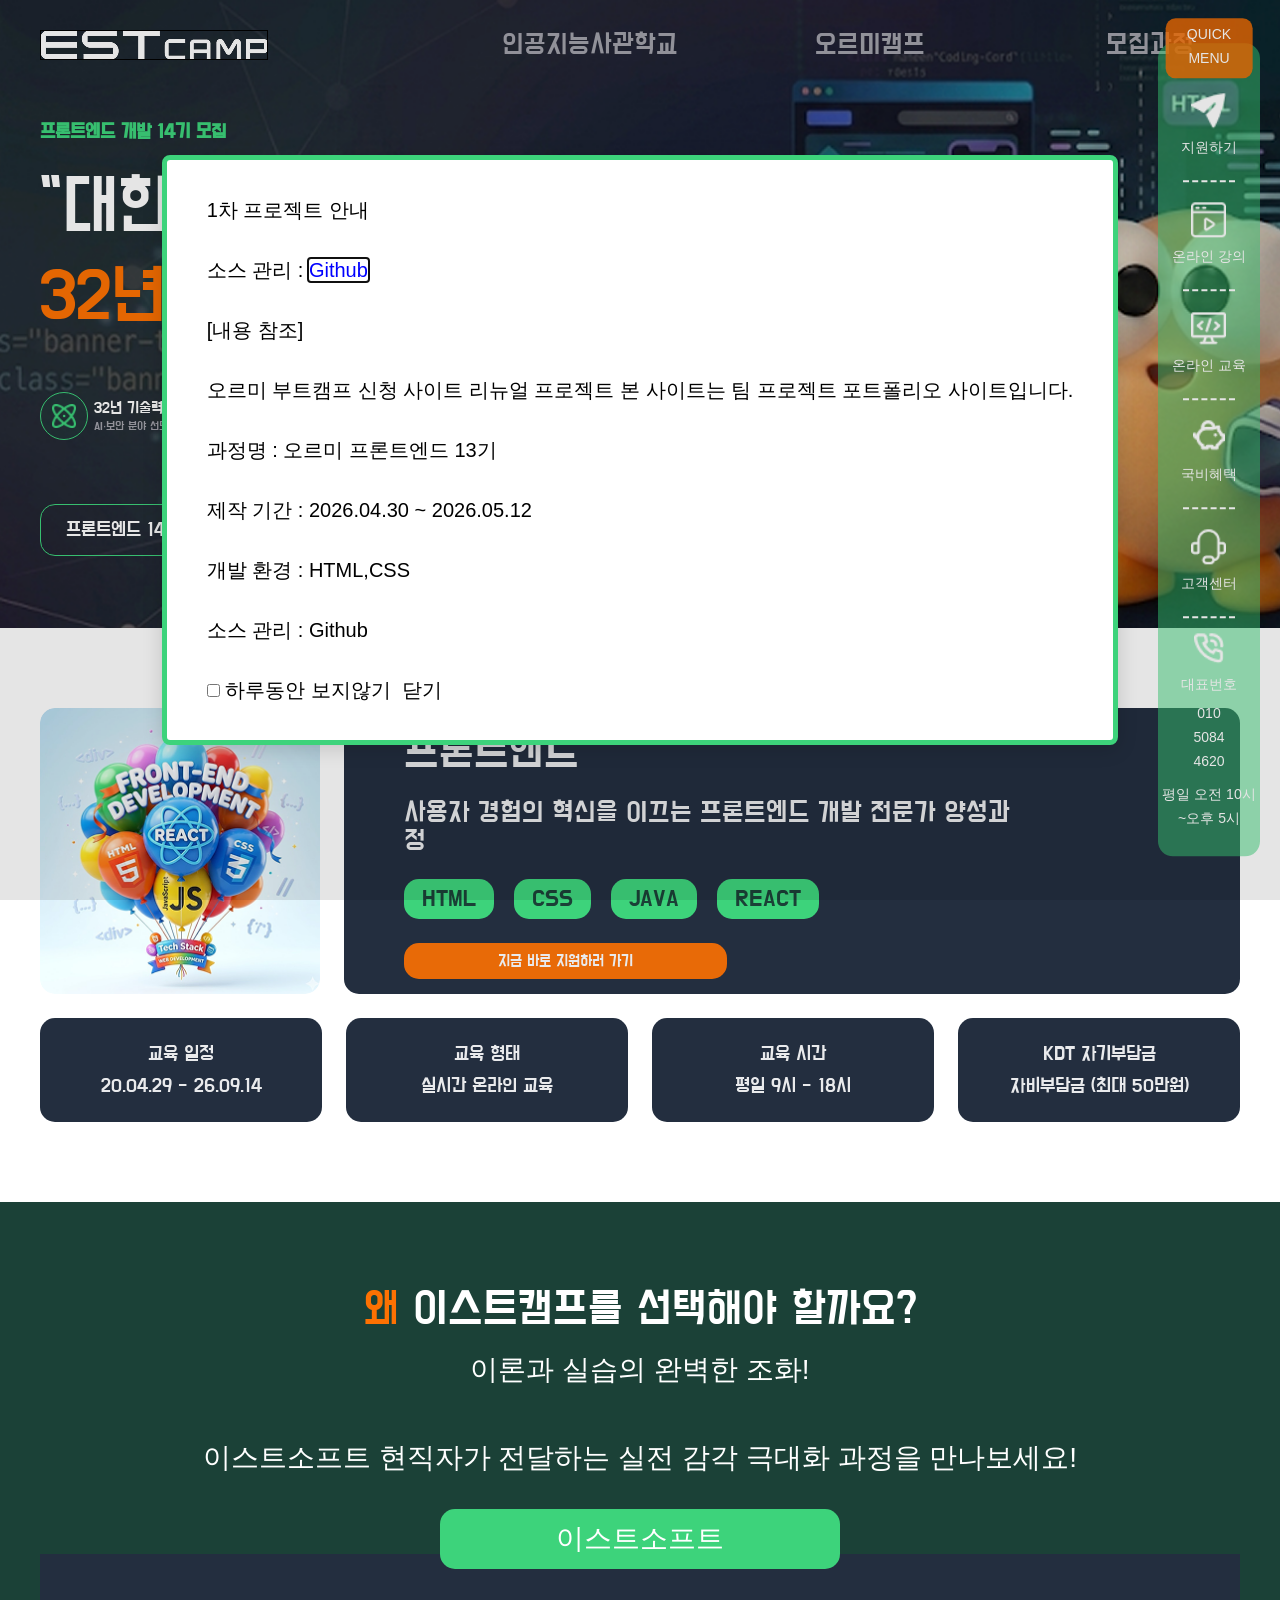
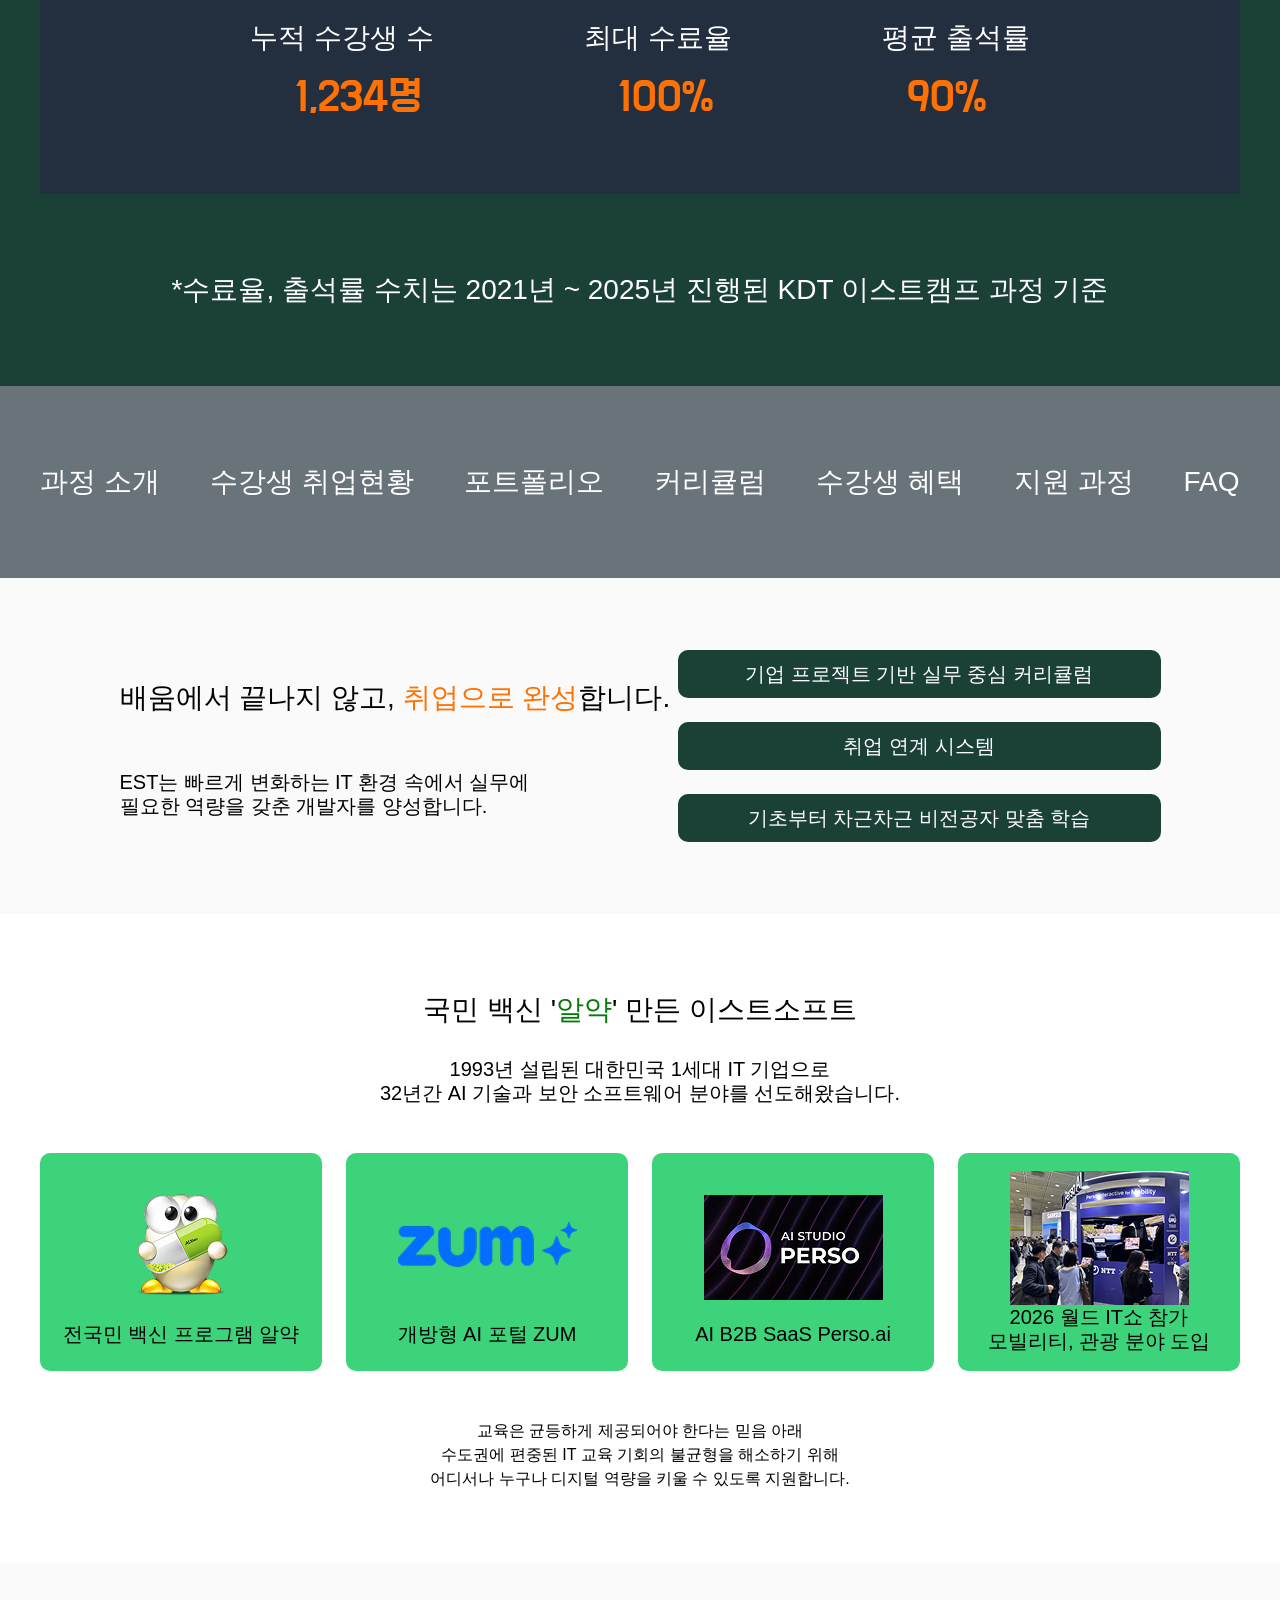
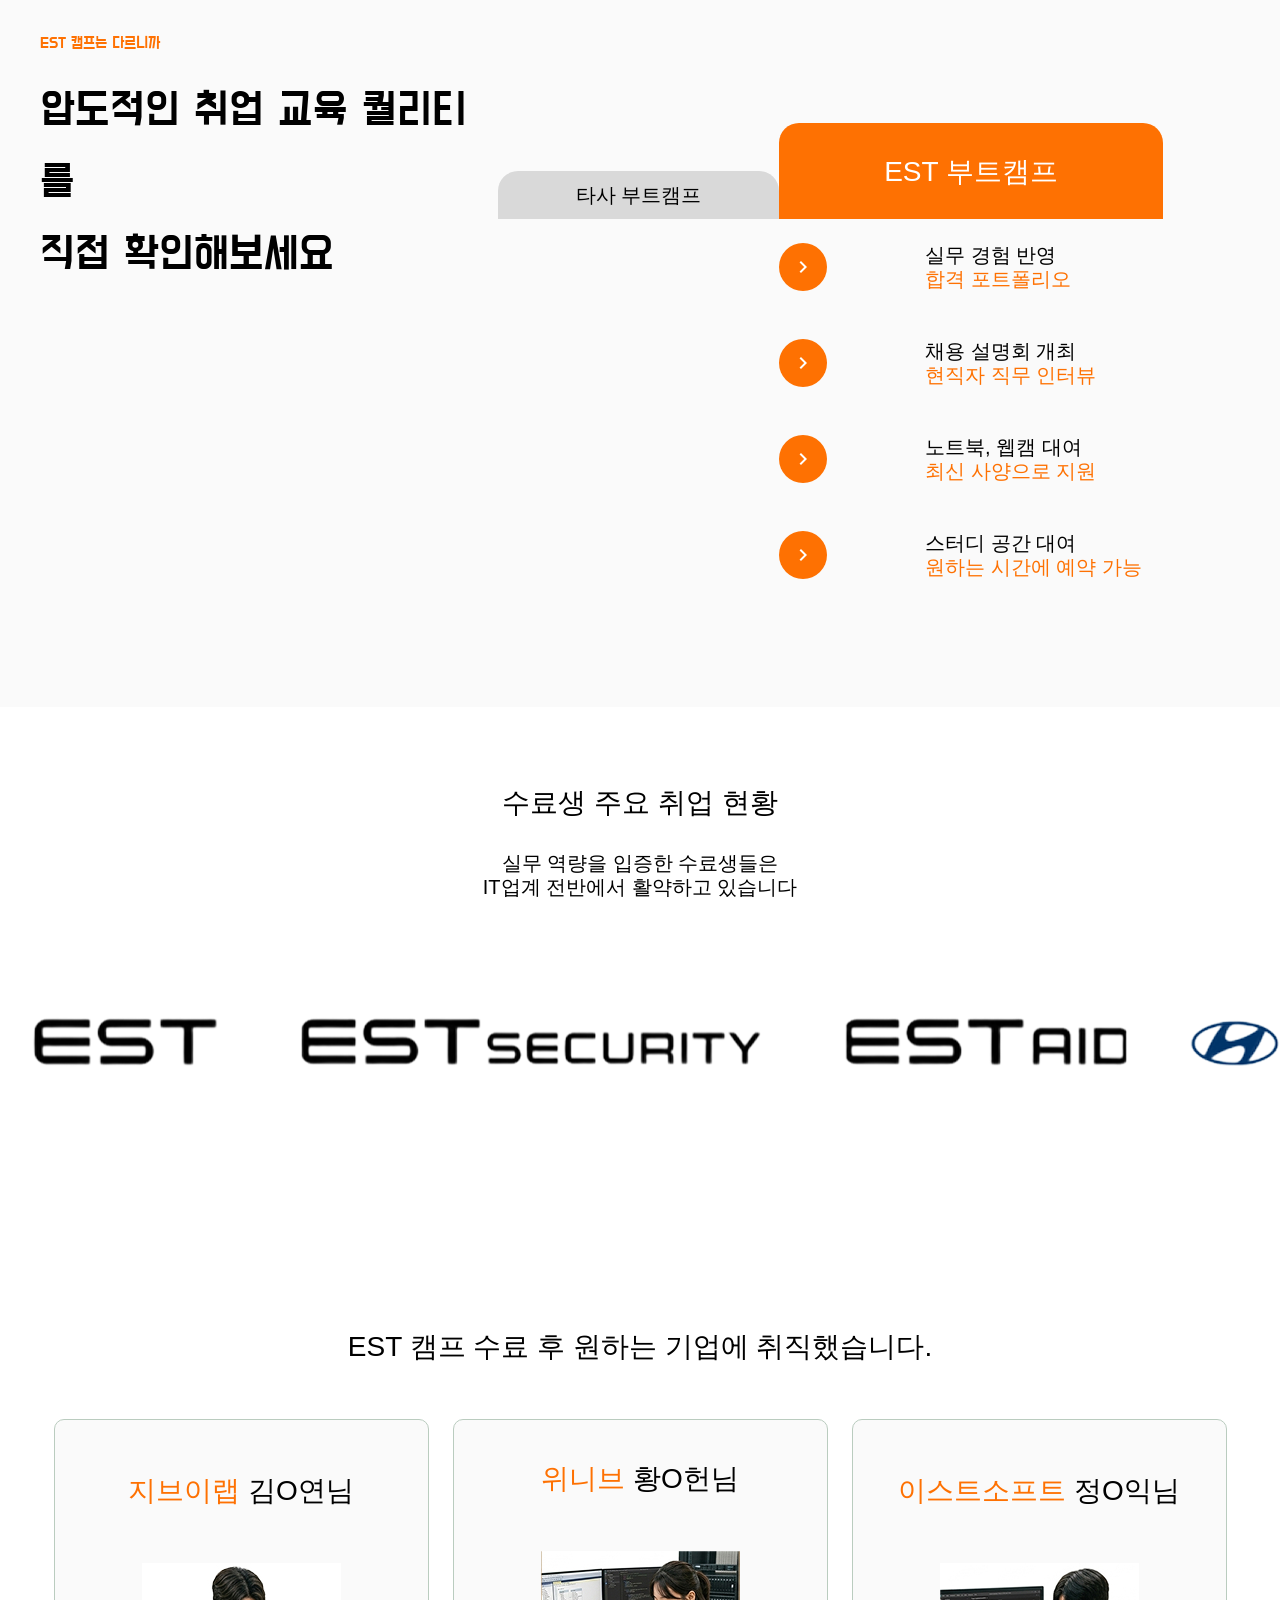
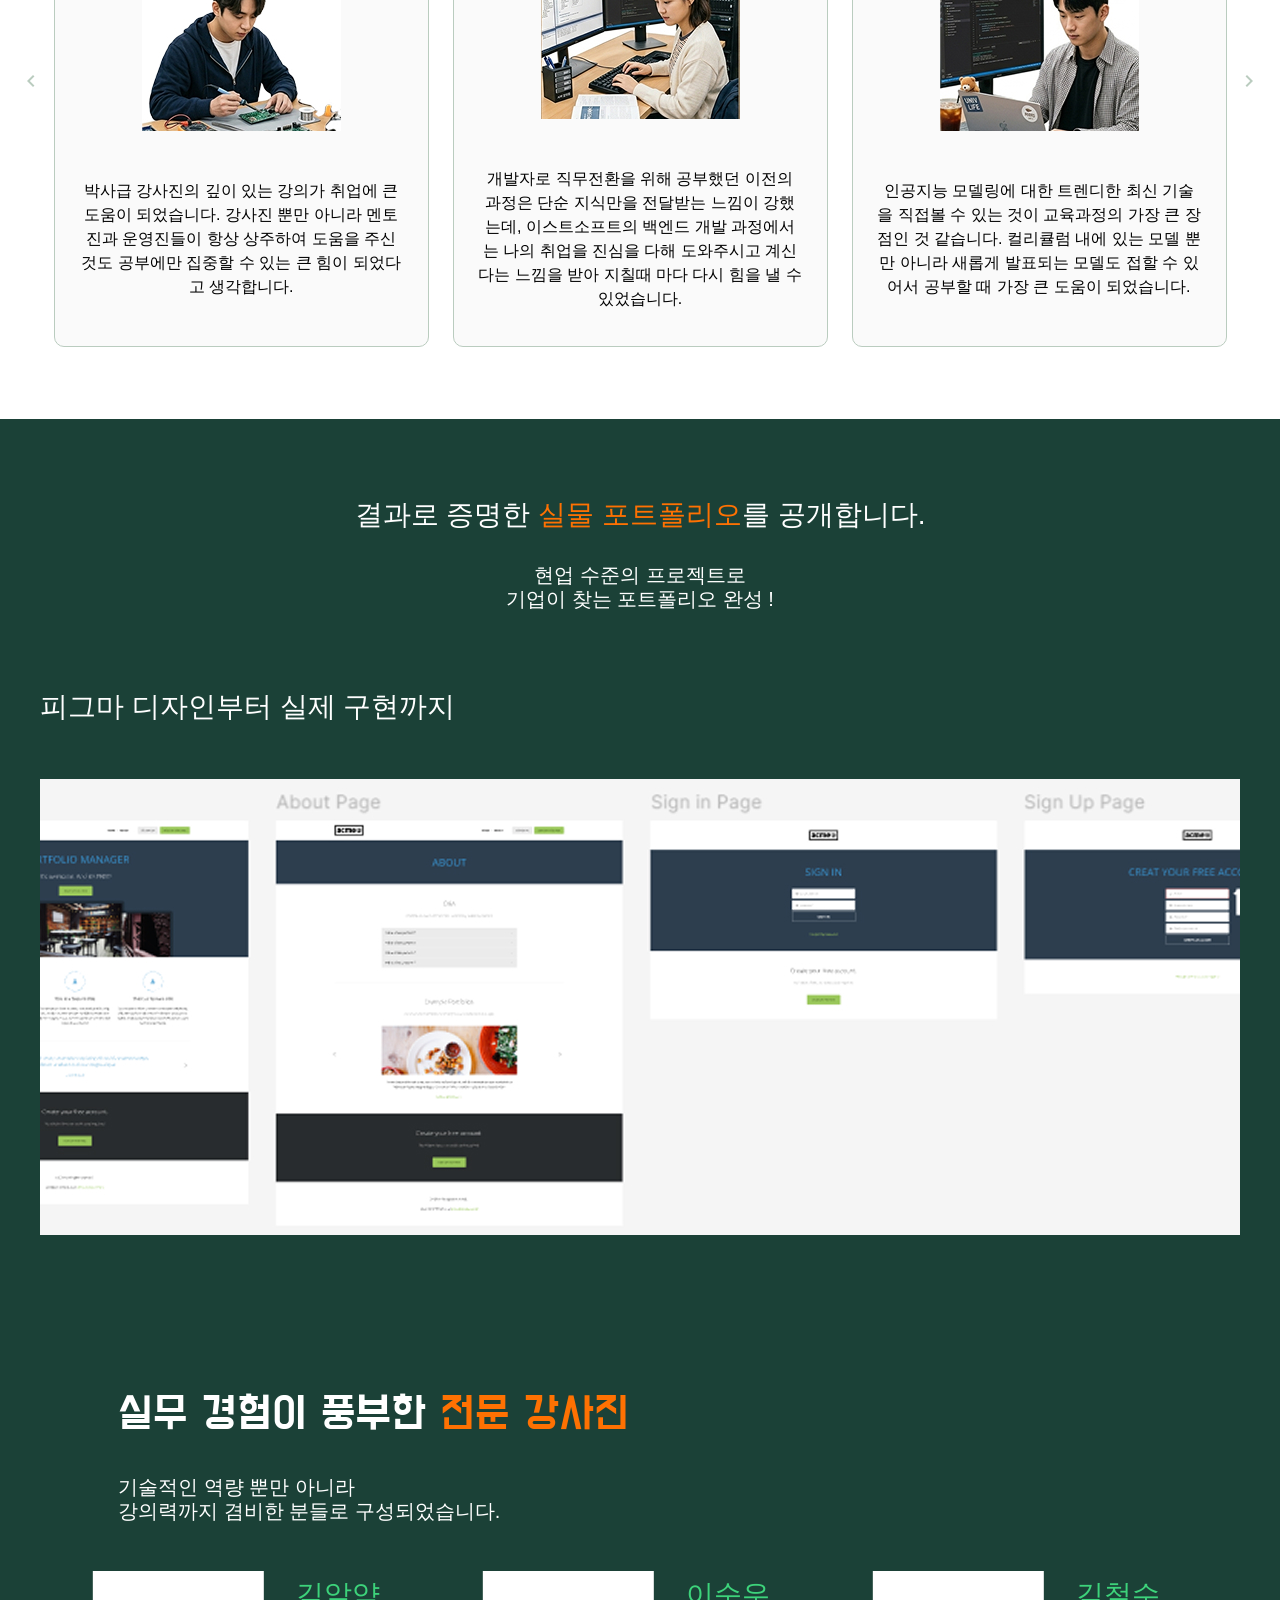
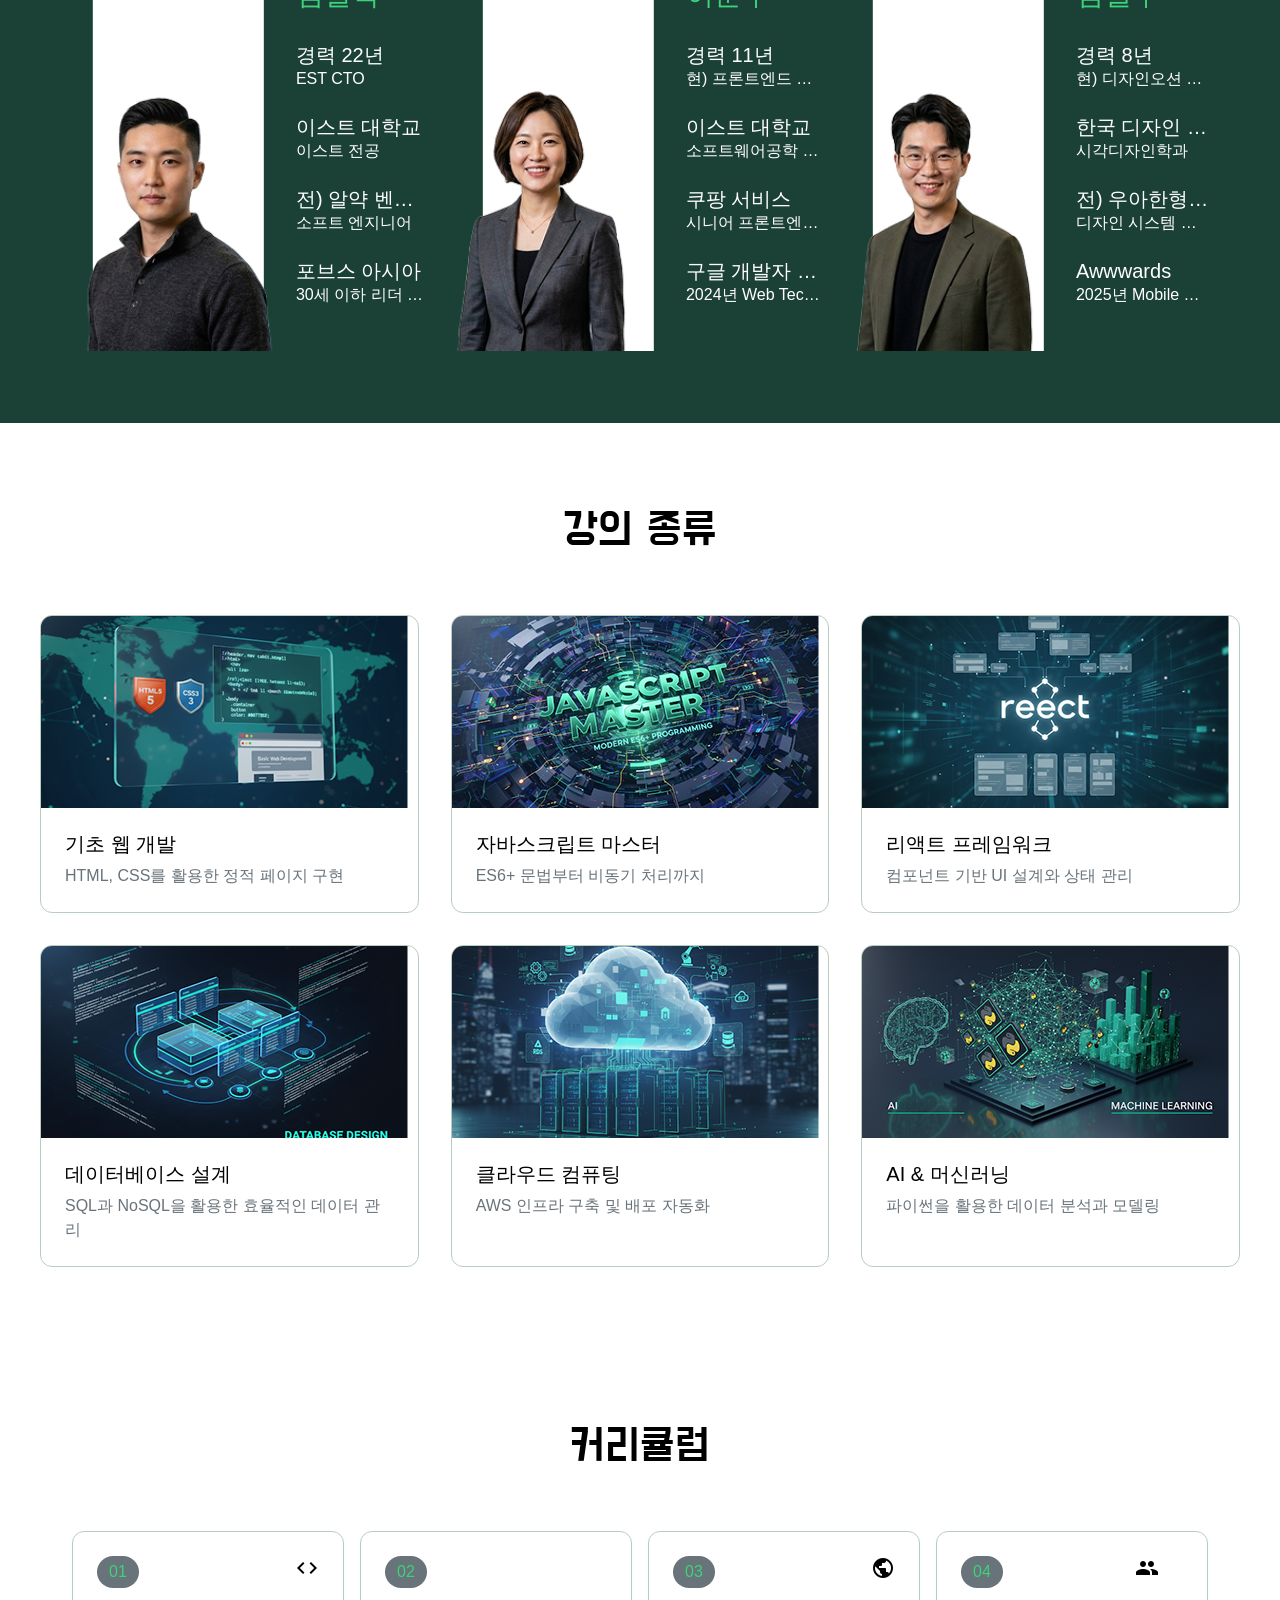
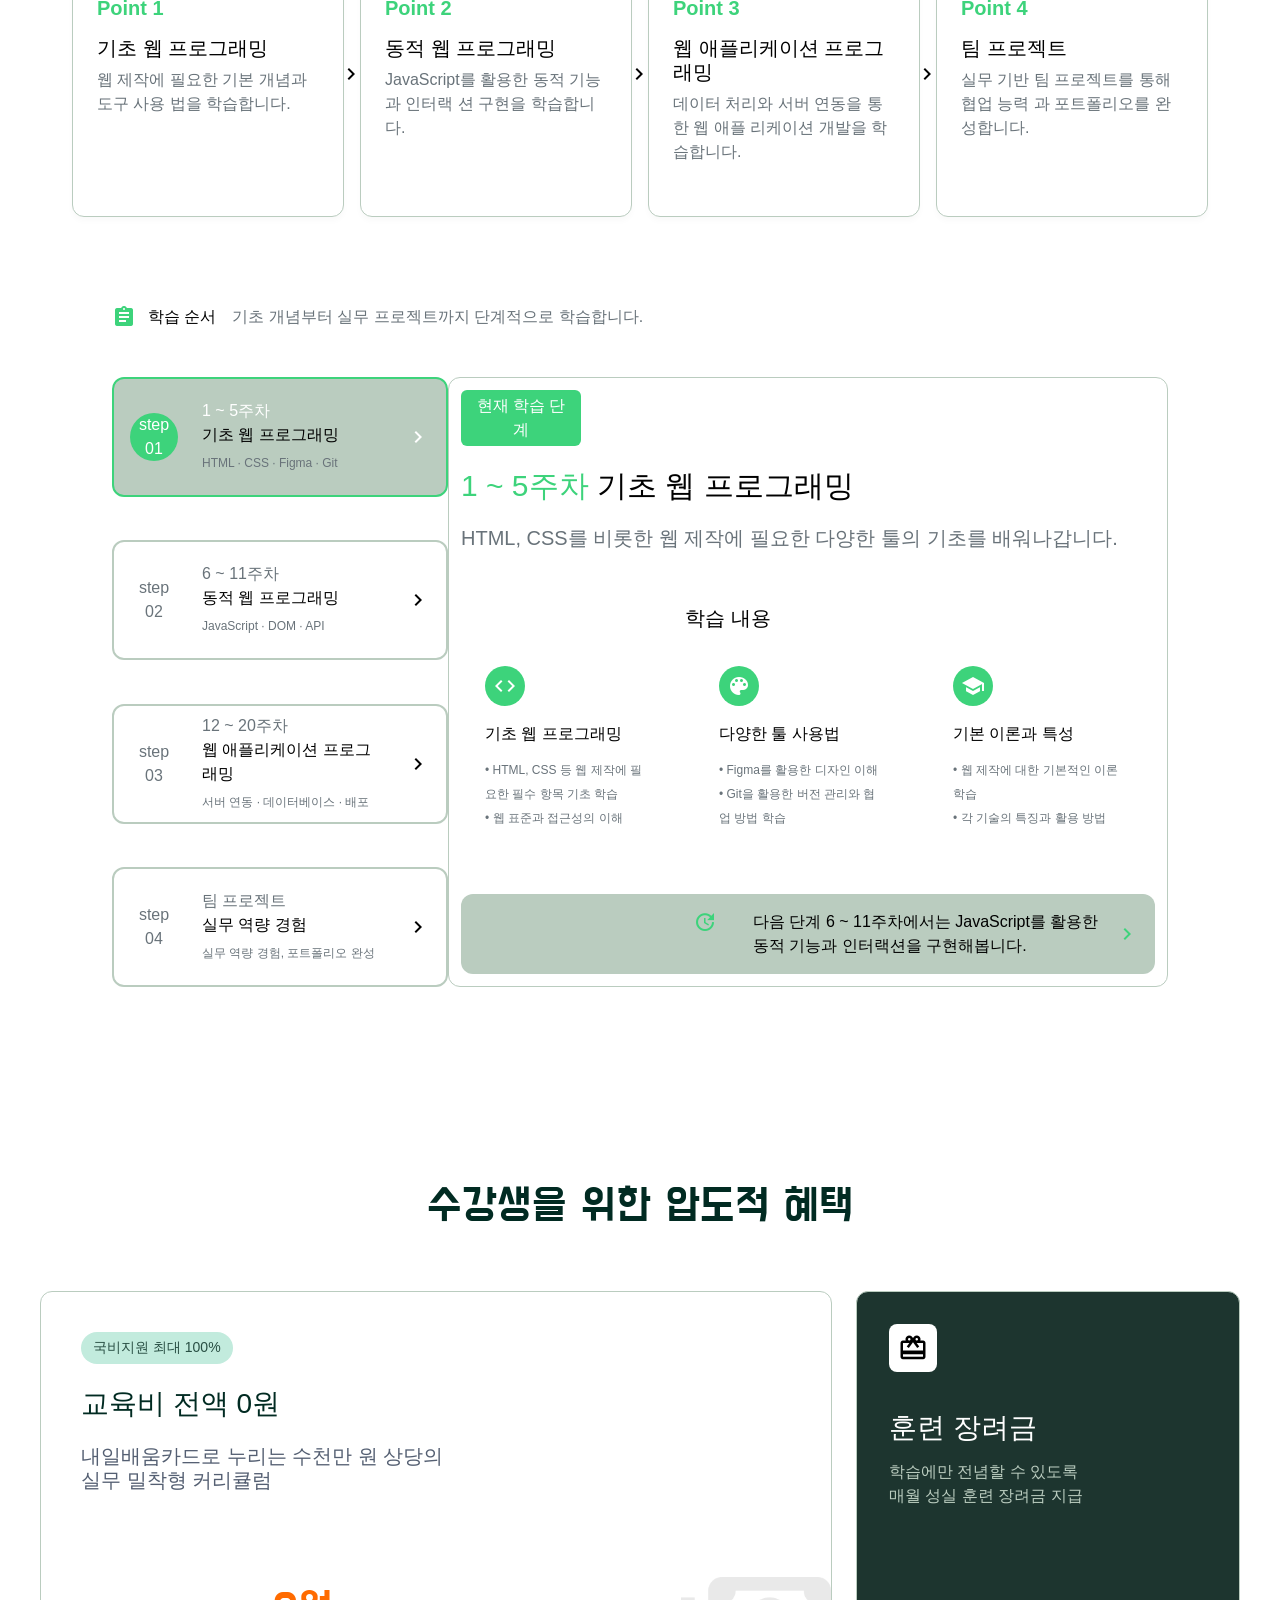
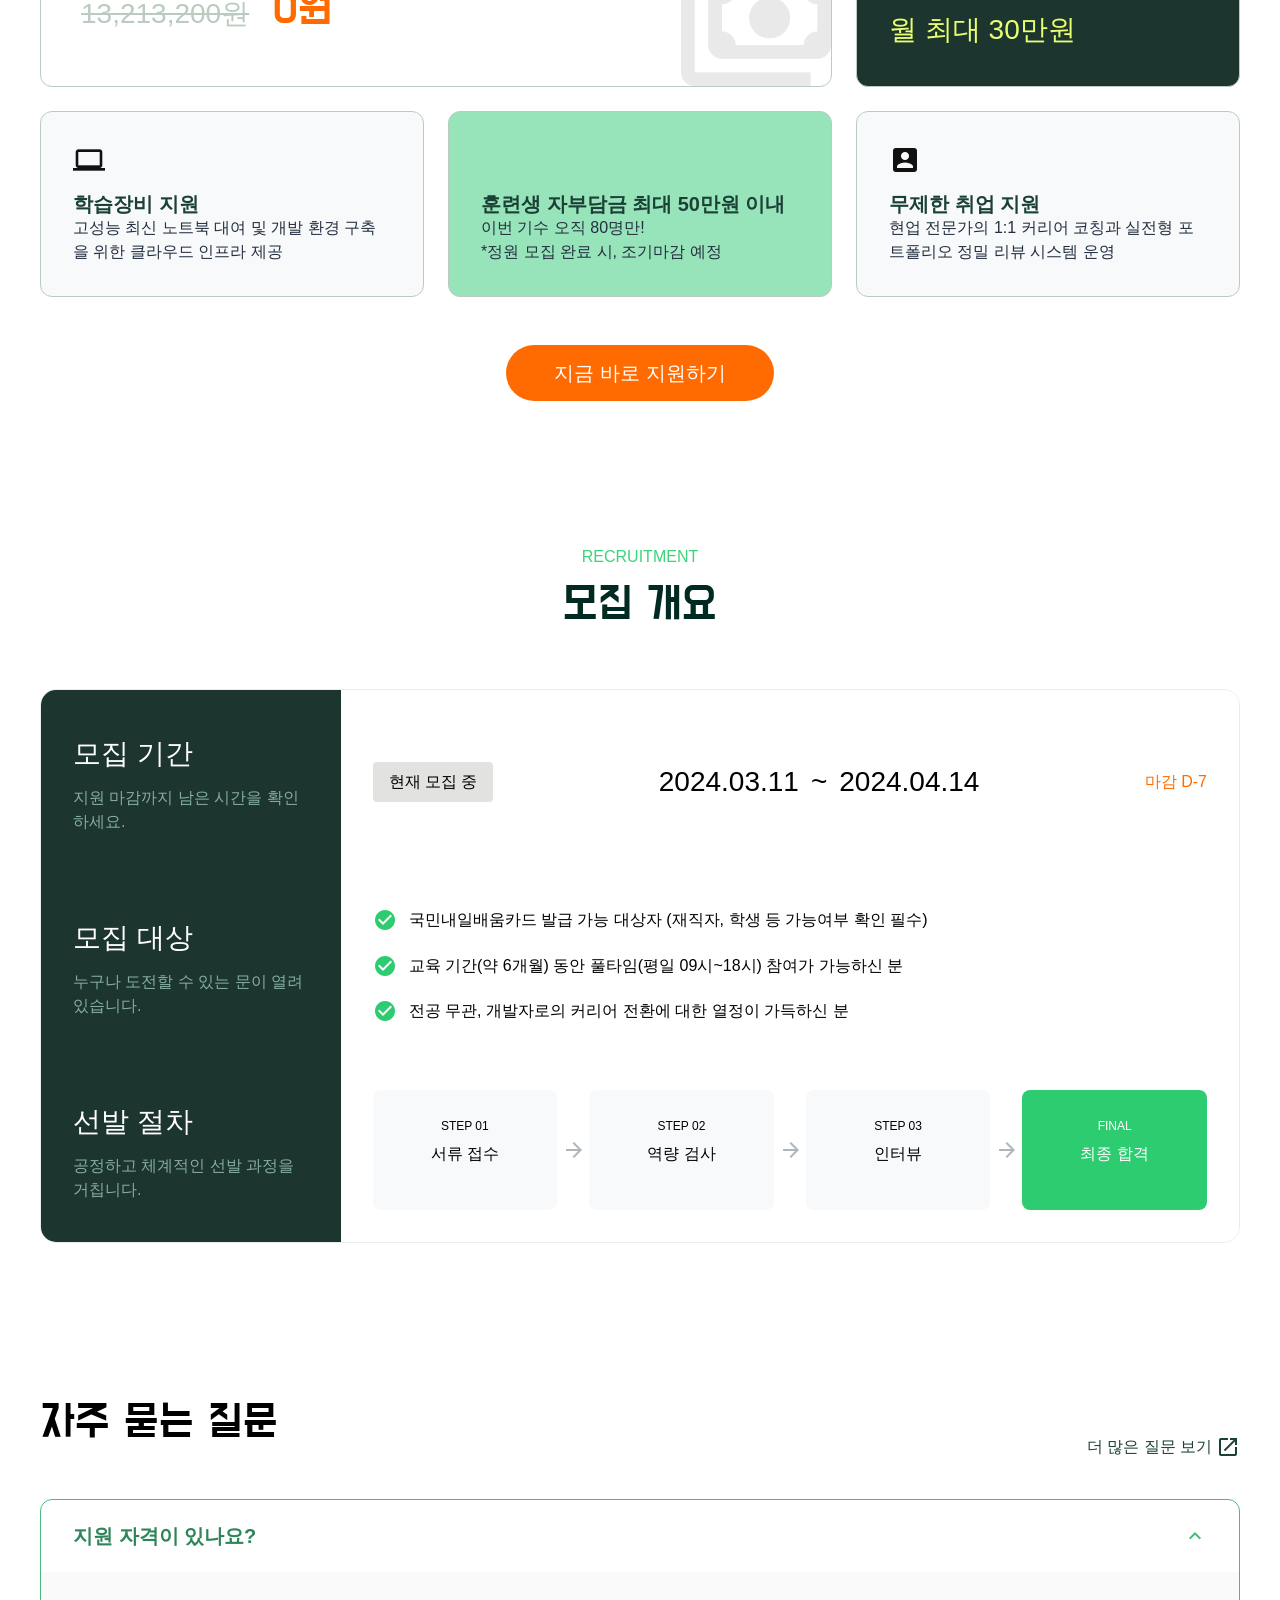
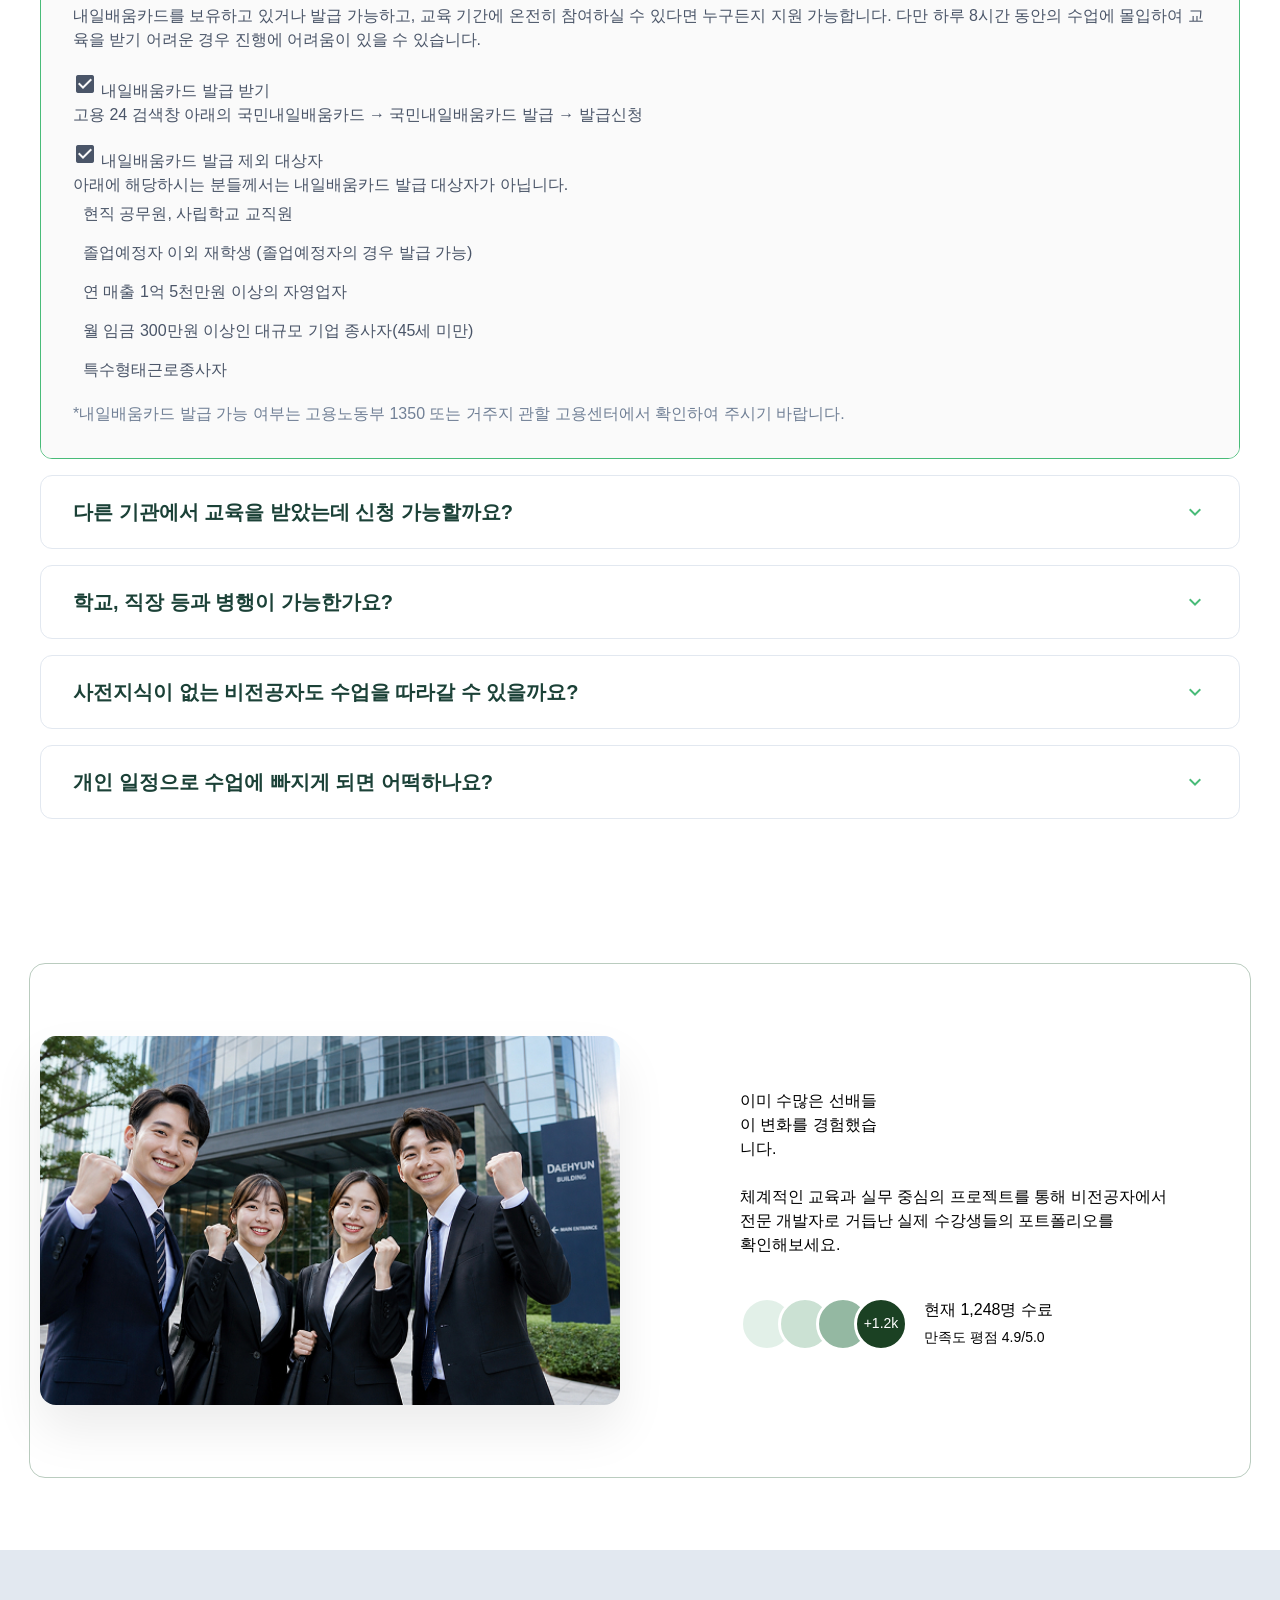
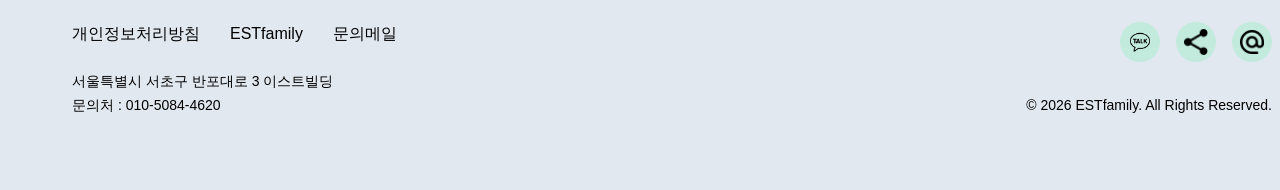
<file: index.html>
<!doctype html>
<html lang="en">
  <head>
    <meta charset="UTF-8" />
    <meta name="viewport" content="width=device-width, initial-scale=1.0" />
    <title>1차 프로젝트 8조</title>
    <link rel="preconnect" href="https://fonts.googleapis.com" />
    <link rel="preconnect" href="https://fonts.gstatic.com" crossorigin />
    <link
      href="https://fonts.googleapis.com/css2?family=Do+Hyeon&family=Google+Sans+Flex:opsz,wght@6..144,1..1000&display=swap"
      rel="stylesheet"
    />
    <link href="https://fonts.googleapis.com/icon?family=Material+Icons" rel="stylesheet" />
    <link rel="stylesheet" href="css/normalize.css" />
    <link rel="stylesheet" href="css/reset.css" />
    <link rel="stylesheet" href="css/common.css" />
    <link rel="stylesheet" href="css/index.css" />
    <link rel="stylesheet" href="css/flex-utility.css" />
    <script src="/js/popup.js" defer></script>
  </head>
  <body>
    <!-- 팝업 작성 -->
    <dialog id="popup" class="popup body-large-medium">
      <h2>1차 프로젝트 안내</h2>
      <ul>
        <li>
          소스 관리 :
          <a href="https://github.com/starhochan70/est_13_1st_project_clone.git" target="_blank"
            >Github</a
          >
        </li>
        <li>[내용 참조]</li>
        <li>
          오르미 부트캠프 신청 사이트 리뉴얼 프로젝트 본 사이트는 팀 프로젝트 포트폴리오
          사이트입니다.
        </li>
        <li>과정명 : 오르미 프론트엔드 13기</li>
        <li>제작 기간 : 2026.04.30 ~ 2026.05.12</li>
        <li>개발 환경 : HTML,CSS</li>
        <li>소스 관리 : Github</li>
      </ul>
      <input type="checkbox" id="agree" />
      <label for="agree">하루동안 보지않기</label>
      <button>닫기</button>
    </dialog>

    <!--이성희-->
    <header class="header">
      <div class="header-container">
        <h1 class="logo">
          <a href="index.html">
            <img src="images/LOGO.png" alt="EST CAMP" />
          </a>
        </h1>
        <nav class="global-nav">
          <ul>
            <li><a href="#school">인공지능사관학교</a></li>
            <li><a href="#camp">오르미캠프</a></li>
            <li><a href="#curricuium">모집과정</a></li>
          </ul>
        </nav>
      </div>

      <div class="mega-menu">
        <div class="mega-menu-container">
          <div class="mega-left">
            <img src="images/Mega_Menu.png" alt="이스트소프트 협의체 뉴스" class="mega-news-img" />
            <p>이스트소프트, 캐나다 M2M Tech와 협의체.<br />AI 휴먼과 피지컬 AI 기술 융합 추진.</p>
          </div>

          <div class="mega-right">
            <ul class="sub-list">
              <li><a href="#">회사 소개</a></li>
              <li><a href="#">사업 소개</a></li>
              <li><a href="#">오시는 길</a></li>
            </ul>
            <ul class="sub-list">
              <li><a href="#">공지사항</a></li>
              <li><a href="#">온라인 교육</a></li>
              <li><a href="#">오프라인/온라인 혼합</a></li>
            </ul>
            <ul class="sub-list">
              <li><a href="#">공고</a></li>
              <li><a href="#">자료실</a></li>
              <li><a href="#">고객센터</a></li>
            </ul>
          </div>
        </div>
      </div>
    </header>

    <aside class="quick-menu caption-light" aria-label="빠른 메뉴">
      <div class="menu-header">QUICK MENU</div>

      <nav class="menu-body">
        <ul class="menu-list">
          <li>
            <a href="#" class="menu-item">
              <span class="icon icon-apply" aria-hidden="true"></span>
              <span>지원하기</span>
            </a>
          </li>

          <li>
            <a href="#" class="menu-item">
              <span class="icon icon-lecture" aria-hidden="true"></span>
              <span>온라인 강의</span>
            </a>
          </li>

          <li>
            <a href="#" class="menu-item">
              <span class="icon icon-edu" aria-hidden="true"></span>
              <span>온라인 교육</span>
            </a>
          </li>

          <li>
            <a href="#" class="menu-item">
              <span class="icon icon-benefit" aria-hidden="true"></span>
              <span>국비혜택</span>
            </a>
          </li>

          <li>
            <a href="#" class="menu-item">
              <span class="icon icon-cs" aria-hidden="true"></span>
              <span>고객센터</span>
            </a>
          </li>
        </ul>
      </nav>
      <address class="menu-info">
        <span class="icon icon-phone" aria-hidden="true"></span>
        <p class="label">대표번호</p>
        <a href="tel:01050844620" class="phone-num">010<br />5084<br />4620</a>
        <p class="hours">평일 오전 10시<br />~오후 5시</p>
      </address>
    </aside>

    <main>
      <section class="hero-banner">
        <div class="banner-container">
          <div class="banner-text-content">
            <p class="badge-text">프론트엔드 개발 14기 모집</p>

            <h2 class="title-xl">
              "대한민국 1세대 IT,<br />
              <strong class="highlight">32년 AI·보안</strong> 선도기업"
            </h2>

            <ul class="feature-list">
              <li class="feature-item">
                <div class="icon-box">
                  <img src="images/Hero_icon1.png" alt="기술력 아이콘" />
                </div>
                <div class="desc-box">
                  <strong class="desc-title">32년 기술력과 노하우</strong>
                  <span class="desc-sub">AI·보안 분야 선도</span>
                </div>
              </li>

              <li class="feature-item">
                <div class="icon-box">
                  <img src="images/Hero_icon2.png" alt="커리큘럼 아이콘" />
                </div>
                <div class="desc-box">
                  <strong class="desc-title">실무 중심 교육</strong>
                  <span class="desc-sub">협업 프로젝트 기반 커리큘럼</span>
                </div>
              </li>
              <li class="feature-item">
                <div class="icon-box">
                  <img src="images/Hero_icon3.png" alt="연계 지원 아이콘" />
                </div>
                <div class="desc-box">
                  <strong class="desc-title">취업 연계 지원</strong>
                  <span class="desc-sub">채용 연계 및 사후 관리</span>
                </div>
              </li>
            </ul>

            <div class="cta-wrap">
              <a class="btn-apply">
                프론트엔드 14기 과정 지원하기
                <span class="arrow-icon">&rarr;</span>
              </a>
            </div>
          </div>
        </div>
      </section>

      <section class="course-info-section">
        <div class="course-summary-wrap">
          <div class="course-thumbnail">
            <img src="images/Prontend.png" alt="프론트엔드 개발 과정 " />
          </div>

          <div class="course-info-box">
            <h2 class="course-title">프론트엔드</h2>
            <p class="course-desc">사용자 경험의 혁신을 이끄는 프론트엔드 개발 전문가 양성과정</p>

            <ul class="tech-stack-list">
              <li class="tag">HTML</li>
              <li class="tag">CSS</li>
              <li class="tag">JAVA</li>
              <li class="tag">REACT</li>
            </ul>

            <div class="btn-wrap">
              <a class="btn-apply">지금 바로 지원하러 가기</a>
            </div>
          </div>
        </div>

        <ul class="course-details-grid">
          <li class="detail-card">
            <strong class="detail-label">교육 일정</strong>
            <span class="detail-value">20.04.29 - 26.09.14</span>
          </li>
          <li class="detail-card">
            <strong class="detail-label">교육 형태</strong>
            <span class="detail-value">실시간 온라인 교육</span>
          </li>
          <li class="detail-card">
            <strong class="detail-label">교육 시간</strong>
            <span class="detail-value">평일 9시 - 18시</span>
          </li>
          <li class="detail-card">
            <strong class="detail-label">KDT 자기부담금</strong>
            <span class="detail-value">자비부담금 (최대 50만원)</span>
          </li>
        </ul>
      </section>
      <!--//이성희-->

      <!--최호찬-->
      <section
        class="section section-employment d-flex justify-content-center align-items-center text-center"
      >
        <div class="container">
          <h2 class="title-l"><span class="text-orange">왜</span> 이스트캠프를 선택해야 할까요?</h2>
          <h2 class="subtitle-regular">이론과 실습의 완벽한 조화!</h2>
          <h2 class="subtitle-regular">
            이스트소프트 현직자가 전달하는 실전 감각 극대화 과정을 만나보세요!
          </h2>
          <div class="box-employment">
            <ul class="subtitle-regular q-employment d-flex align-items-center">
              <li>누적 수강생 수</li>
              <li>최대 수료율</li>
              <li>평균 출석률</li>
            </ul>
            <ul class="title-l text-orange a-employment d-flex align-items-center">
              <li>1,234명</li>
              <li>100&percnt;</li>
              <li>90&percnt;</li>
            </ul>
          </div>
          <h2 class="subtitle-regular">
            &ast;수료율, 출석률 수치는 2021년 ~ 2025년 진행된 KDT 이스트캠프 과정 기준
          </h2>
          <div class="est-name d-flex justify-content-center align-items-center">
            <p class="subtitle-regular">이스트소프트</p>
          </div>
        </div>
      </section>

      <section class="section section-navigation">
        <h2 class="hidden">navigation bar</h2>
        <div class="container subtitle-regular">
          <ul class="d-flex justify-content-center align-items-center">
            <li><a href="#section-intro">과정 소개</a></li>
            <li><a href="#section-jobs">수강생 취업현황</a></li>
            <li><a href="#section-portfolio">포트폴리오</a></li>
            <li><a href="#section-curriculum">커리큘럼</a></li>
            <li><a href="#section-benefits">수강생 혜택</a></li>
            <li><a href="#section-recruitment">지원 과정</a></li>
            <li><a href="#section-faq">FAQ</a></li>
          </ul>
        </div>
      </section>
      <!--//최호찬-->

      <!--맹예진-->
      <section id="section-intro" class="section section-features d-flex justify-content-center">
        <div class="features-box d-flex justify-content-between align-items-center">
          <div class="slogan">
            <h2 class="subtitle-regular">
              배움에서 끝나지 않고, <span class="orange">취업으로 완성</span>합니다.
            </h2>
            <p class="body-large-up">
              EST는 빠르게 변화하는 IT 환경 속에서 실무에<br />
              필요한 역량을 갖춘 개발자를 양성합니다.
            </p>
          </div>
          <ul class="features-list text-center body-large-medium">
            <li>기업 프로젝트 기반 실무 중심 커리큘럼</li>
            <li>취업 연계 시스템</li>
            <li>기초부터 차근차근 비전공자 맞춤 학습</li>
          </ul>
        </div>
      </section>

      <section class="section section-company text-center">
        <div class="container">
          <h2 class="subtitle-regular">
            국민 백신 '<span class="alyac">알약</span>' 만든 이스트소프트
          </h2>
          <p class="body-large-medium">
            1993년 설립된 대한민국 1세대 IT 기업으로<br />
            32년간 AI 기술과 보안 소프트웨어 분야를 선도해왔습니다.
          </p>
          <ul class="company-introduction d-flex g-1 body-large-medium">
            <li>
              <img src="images/alyac.png" alt="알약 캐릭터" />
              <p>전국민 백신 프로그램 알약</p>
            </li>
            <li>
              <img src="images/zum.png" alt="zum logo" />
              <p>개방형 AI 포털 ZUM</p>
            </li>
            <li>
              <img src="images/perso.png" alt="AI 스튜디오 perso 로고" />
              <p>AI B2B SaaS Perso.ai</p>
            </li>
            <li>
              <img src="images/event.png" alt="2026 월드 it쇼 행사 참가 이미지" />
              <p>2026 월드 IT쇼 참가<br />모빌리티, 관광 분야 도입</p>
            </li>
          </ul>
          <p class="body-normal-medium">
            교육은 균등하게 제공되어야 한다는 믿음 아래<br />
            수도권에 편중된 IT 교육 기회의 불균형을 해소하기 위해<br />
            어디서나 누구나 디지털 역량을 키울 수 있도록 지원합니다.
          </p>
        </div>
      </section>

      <section class="section section-compare">
        <div class="container">
          <p class="orange">EST 캠프는 다르니까</p>
          <div class="d-flex">
            <div class="left">
              <h2 class="title-l">압도적인 취업 교육 퀄리티를<br />직접 확인해보세요</h2>
            </div>

            <div class="compare-box">
              <div class="d-flex">
                <div
                  class="compare-target d-flex align-items-center justify-content-center body-large-medium"
                >
                  타사 부트캠프
                </div>
                <div
                  class="compare-est d-flex align-items-center justify-content-center subtitle-regular"
                >
                  EST 부트캠프
                </div>
              </div>
              <ul class="compare-list d-flex flex-column g-2 body-large-medium">
                <li class="compare-text">
                  <span class="circle-icon">
                    <span class="material-icons">chevron_right</span>
                  </span>
                  <div>
                    <p>실무 경험 반영</p>
                    <strong class="orange">합격 포트폴리오</strong>
                  </div>
                </li>
                <li class="compare-text">
                  <span class="circle-icon">
                    <span class="material-icons">chevron_right</span>
                  </span>
                  <div>
                    <p>채용 설명회 개최</p>
                    <strong class="orange">현직자 직무 인터뷰</strong>
                  </div>
                </li>
                <li class="compare-text">
                  <span class="circle-icon">
                    <span class="material-icons">chevron_right</span>
                  </span>
                  <div>
                    <p>노트북, 웹캠 대여</p>
                    <strong class="orange">최신 사양으로 지원</strong>
                  </div>
                </li>
                <li class="compare-text">
                  <span class="circle-icon">
                    <span class="material-icons">chevron_right</span>
                  </span>
                  <div>
                    <p>스터디 공간 대여</p>
                    <strong class="orange">원하는 시간에 예약 가능</strong>
                  </div>
                </li>
              </ul>
            </div>
          </div>
        </div>
      </section>
      <!--//맹예진-->

      <!--맹예진-->
      <section id="section-jobs" class="section section-jobstatus">
        <div class="status-text text-center">
          <h2 class="subtitle-regular">수료생 주요 취업 현황</h2>
          <p class="body-large-medium">
            실무 역량을 입증한 수료생들은<br />IT업계 전반에서 활약하고 있습니다
          </p>
        </div>
        <div class="company-status d-flex">
          <img src="images/company_logo1.png" alt="취업현황 기업 로고" />
          <img src="images/company_logo2.png" alt="취업현황 기업 로고" />
          <img src="images/company_logo3.png" alt="취업현황 기업 로고" />
          <img src="images/company_logo4.png" alt="취업현황 기업 로고" />
          <img src="images/company_logo1.png" alt="취업현황 기업 로고" />
          <img src="images/company_logo2.png" alt="취업현황 기업 로고" />
          <img src="images/company_logo3.png" alt="취업현황 기업 로고" />
          <img src="images/company_logo4.png" alt="취업현황 기업 로고" />
        </div>
      </section>
      <!--//맹예진-->

      <!--장진혁-->
      <section class="section section-testimonial container">
        <div class="container d-flex flex-column align-items-center">
          <h2 class="testimonial-title subtitle-regular">
            EST 캠프 수료 후 원하는 기업에 취직했습니다.
          </h2>
          <div class="testimonial-content d-flex align-items-center">
            <button type="button" class="testimonial-button prev">
              <span class="material-icons">chevron_left</span>
            </button>
            <div class="testimonial-wrapper">
              <ul class="testimonial-list d-flex">
                <li>
                  <h3 class="subtitle-regular"><span class="orange">지브이랩</span> 김O연님</h3>
                  <img src="images/testimonial-card1.jpg" alt="김O연님 프로필 사진" />
                  <p class="body-normal-medium">
                    박사급 강사진의 깊이 있는 강의가 취업에 큰 도움이 되었습니다. 강사진 뿐만 아니라
                    멘토진과 운영진들이 항상 상주하여 도움을 주신 것도 공부에만 집중할 수 있는 큰
                    힘이 되었다고 생각합니다.
                  </p>
                </li>
                <li>
                  <h3 class="subtitle-regular"><span class="orange">위니브</span> 황O헌님</h3>
                  <img src="images/testimonial-card2.jpg" alt="황O헌님 프로필 사진" />
                  <p class="body-normal-medium">
                    개발자로 직무전환을 위해 공부했던 이전의 과정은 단순 지식만을 전달받는 느낌이
                    강했는데, 이스트소프트의 백엔드 개발 과정에서는 나의 취업을 진심을 다해
                    도와주시고 계신다는 느낌을 받아 지칠때 마다 다시 힘을 낼 수 있었습니다.
                  </p>
                </li>
                <li>
                  <h3 class="subtitle-regular"><span class="orange">이스트소프트</span> 정O익님</h3>
                  <img src="images/testimonial-card3.jpg" alt="정O익님 프로필 사진" />
                  <p class="body-normal-medium">
                    인공지능 모델링에 대한 트렌디한 최신 기술을 직접볼 수 있는 것이 교육과정의 가장
                    큰 장점인 것 같습니다. 컬리큘럼 내에 있는 모델 뿐만 아니라 새롭게 발표되는
                    모델도 접할 수 있어서 공부할 때 가장 큰 도움이 되었습니다.
                  </p>
                </li>
                <li>
                  <h3 class="subtitle-regular"><span class="orange">이스트소프트</span> 홍O동님</h3>
                  <img src="images/testimonial-card4.jpg" alt="홍O동님 프로필 사진" />
                  <p class="body-normal-medium">
                    박사급 강사진의 깊이 있는 강의가 취업에 큰 도움이 되었습니다. 강사진 뿐만 아니라
                    멘토진과 운영진들이 항상 상주하여 도움을 주신 것도 공부에만 집중할 수 있는 큰
                    힘이 되었다고 생각합니다.
                  </p>
                </li>
              </ul>
            </div>
            <button type="button" class="testimonial-button next">
              <span class="material-icons">chevron_right</span>
            </button>
          </div>
        </div>
      </section>
      <!--//장진혁-->

      <!--맹예진-->
      <section id="section-portfolio" class="section section-portfolio">
        <div class="container text-center">
          <h2 class="subtitle-regular">
            결과로 증명한 <span class="orange">실물 포트폴리오</span>를 공개합니다.
          </h2>
          <p class="body-large-medium">현업 수준의 프로젝트로<br />기업이 찾는 포트폴리오 완성 !</p>
          <h3 class="subtitle-regular text-left">피그마 디자인부터 실제 구현까지</h3>
          <div class="portfolio-img container d-flex">
            <img class="active" src="images/portfolio1.jpg" alt="포트폴리오 사진들" />
            <img src="images/portfolio2.jpg" alt="포트폴리오 사진들" />
          </div>
        </div>
      </section>
      <!--맹예진-->

      <!--//장진혁-->
      <section class="section section-instructors">
        <div class="d-flex flex-column container">
          <div class="instructors-text d-flex flex-column g-1">
            <h2 class="title-l">실무 경험이 풍부한 <span class="orange">전문 강사진</span></h2>
            <div>
              <p class="body-large-medium">기술적인 역량 뿐만 아니라</p>
              <p class="body-large-medium">강의력까지 겸비한 분들로 구성되었습니다.</p>
            </div>
          </div>
          <div class="d-flex align-items-center">
            <div class="instructors-card d-flex">
              <img src="images/instructors-image1.png" alt="강사진 프로필 사진" />
              <ul>
                <li class="d-flex flex-column g-1">
                  <p class="subtitle-regular light-green">김알약</p>
                  <div class="personal-history">
                    <p>경력 22년</p>
                    <p>EST CTO</p>
                  </div>
                  <div class="personal-history">
                    <p>이스트 대학교</p>
                    <p>이스트 전공</p>
                  </div>
                  <div class="personal-history">
                    <p>전&#41; 알약 벤쳐스</p>
                    <p>소프트 엔지니어</p>
                  </div>
                  <div class="personal-history">
                    <p>포브스 아시아</p>
                    <p>30세 이하 리더 50인 선정</p>
                  </div>
                </li>
              </ul>
            </div>
            <div class="instructors-card d-flex">
              <img src="images/instructors-image2.png" alt="강사진 프로필 사진" />
              <ul>
                <li class="d-flex flex-column g-1">
                  <p class="subtitle-regular light-green">이순우</p>
                  <div class="personal-history">
                    <p>경력 11년</p>
                    <p>현&#41; 프론트엔드 팀장</p>
                  </div>
                  <div class="personal-history">
                    <p>이스트 대학교</p>
                    <p>소프트웨어공학 학사</p>
                  </div>
                  <div class="personal-history">
                    <p>쿠팡 서비스</p>
                    <p>시니어 프론트엔드 엔지니어</p>
                  </div>
                  <div class="personal-history">
                    <p>구글 개발자 그룹</p>
                    <p>2024년 Web Tech 부문 최우수 스피커 선정</p>
                  </div>
                </li>
              </ul>
            </div>
            <div class="instructors-card d-flex">
              <img src="images/instructors-image3.png" alt="강사진 프로필 사진" />
              <ul>
                <li class="d-flex flex-column g-1">
                  <p class="subtitle-regular light-green">김철수</p>
                  <div class="personal-history">
                    <p>경력 8년</p>
                    <p>현&#41; 디자인오션 크리에이티브 디렉터</p>
                  </div>
                  <div class="personal-history">
                    <p>한국 디자인 예술대학교</p>
                    <p>시각디자인학과</p>
                  </div>
                  <div class="personal-history">
                    <p>전&#41; 우아한형제들</p>
                    <p>디자인 시스템 구축 매니저</p>
                  </div>
                  <div class="personal-history">
                    <p>Awwwards</p>
                    <p>2025년 Mobile 부문 본상 수상</p>
                  </div>
                </li>
              </ul>
            </div>
          </div>
        </div>
      </section>

      <section class="section section-lecture container">
        <div class="container d-flex flex-column align-items-center">
          <h2 class="title-l">강의 종류</h2>
          <ul class="lecture-grid">
            <li class="lecture-card">
              <div class="card-image">
                <img src="images/lecture-image1.png" alt="기초 웹 개발 이미지" />
              </div>
              <div class="card-text-box d-flex flex-column">
                <h3 class="body-large-medium">기초 웹 개발</h3>
                <p class="body-normal-regular">HTML, CSS를 활용한 정적 페이지 구현</p>
              </div>
            </li>
            <li class="lecture-card">
              <div class="card-image">
                <img src="images/lecture-image2.png" alt="자바스크립트 마스터 이미지" />
              </div>
              <div class="card-text-box d-flex flex-column">
                <h3 class="body-large-medium">자바스크립트 마스터</h3>
                <p class="body-normal-regular">ES6+ 문법부터 비동기 처리까지</p>
              </div>
            </li>
            <li class="lecture-card">
              <div class="card-image">
                <img src="images/lecture-image3.png" alt="리액트 프레임워크 이미지" />
              </div>
              <div class="card-text-box d-flex flex-column">
                <h3 class="body-large-medium">리액트 프레임워크</h3>
                <p class="body-normal-regular">컴포넌트 기반 UI 설계와 상태 관리</p>
              </div>
            </li>
            <li class="lecture-card">
              <div class="card-image">
                <img src="images/lecture-image4.png" alt="데이터베이스 설계 이미지" />
              </div>
              <div class="card-text-box d-flex flex-column">
                <h3 class="body-large-medium">데이터베이스 설계</h3>
                <p class="body-normal-regular">SQL과 NoSQL을 활용한 효율적인 데이터 관리</p>
              </div>
            </li>
            <li class="lecture-card">
              <div class="card-image">
                <img src="images/lecture-image5.png" alt="클라우드 컴퓨팅 이미지" />
              </div>
              <div class="card-text-box d-flex flex-column">
                <h3 class="body-large-medium">클라우드 컴퓨팅</h3>
                <p class="body-normal-regular">AWS 인프라 구축 및 배포 자동화</p>
              </div>
            </li>
            <li class="lecture-card">
              <div class="card-image">
                <img src="images/lecture-image6.png" alt="AI & 머신러닝 이미지" />
              </div>
              <div class="card-text-box d-flex flex-column">
                <h3 class="body-large-medium">AI & 머신러닝</h3>
                <p class="body-normal-regular">파이썬을 활용한 데이터 분석과 모델링</p>
              </div>
            </li>
          </ul>
        </div>
      </section>

      <section id="section-curriculum" class="section section-curriculum container">
        <div class="container d-flex flex-column align-items-center">
          <h2 class="title-l">커리큘럼</h2>
          <ul class="curriculum-list d-flex">
            <li>
              <div class="curriculum-list-top d-flex justify-content-between curriculum-bh32">
                <div class="curriculum-overlay">
                  <p class="body-normal-medium light-green">01</p>
                </div>
                <p class="material-icons">code</p>
              </div>
              <h3 class="body-large-bold light-green curriculum-bh32">Point 1</h3>
              <h3 class="body-large-medium">기초 웹 프로그래밍</h3>
              <p class="body-normal-medium">
                웹 제작에 필요한 기본 개념과 도구 사용 법을 학습합니다.
              </p>
              <span class="material-icons">chevron_right</span>
            </li>
            <li>
              <div class="curriculum-list-top d-flex justify-content-between curriculum-bh32">
                <div class="curriculum-overlay">
                  <p class="body-normal-medium light-green">02</p>
                </div>
                <p class="material-icons">javascript</p>
              </div>
              <h3 class="body-large-bold light-green curriculum-bh32">Point 2</h3>
              <h3 class="body-large-medium">동적 웹 프로그래밍</h3>
              <p class="body-normal-medium">
                JavaScript를 활용한 동적 기능과 인터랙 션 구현을 학습합니다.
              </p>
              <span class="material-icons">chevron_right</span>
            </li>
            <li>
              <div class="curriculum-list-top d-flex justify-content-between curriculum-bh32">
                <div class="curriculum-overlay">
                  <p class="body-normal-medium light-green">03</p>
                </div>
                <p class="material-icons">public</p>
              </div>
              <h3 class="body-large-bold light-green curriculum-bh32">Point 3</h3>
              <h3 class="body-large-medium">웹 애플리케이션 프로그래밍</h3>
              <p class="body-normal-medium">
                데이터 처리와 서버 연동을 통한 웹 애플 리케이션 개발을 학습합니다.
              </p>
              <span class="material-icons">chevron_right</span>
            </li>
            <li>
              <div class="curriculum-list-top d-flex justify-content-between curriculum-bh32">
                <div class="curriculum-overlay">
                  <p class="body-normal-medium light-green">04</p>
                </div>
                <p class="material-icons">groups</p>
              </div>
              <h3 class="body-large-bold light-green curriculum-bh32">Point 4</h3>
              <h3 class="body-large-medium">팀 프로젝트</h3>
              <p class="body-normal-medium">
                실무 기반 팀 프로젝트를 통해 협업 능력 과 포트폴리오를 완성합니다.
              </p>
            </li>
          </ul>
          <div class="curriculum-table d-flex flex-column">
            <div class="curriculum-table-heading d-flex align-items-center">
              <p class="material-icons light-green">assignment</p>
              <div class="curriculum-table-heading-text d-flex align-items-center">
                <h3 class="body-normal-medium">학습 순서</h3>
                <p class="body-normal-medium background-grey">
                  기초 개념부터 실무 프로젝트까지 단계적으로 학습합니다.
                </p>
              </div>
            </div>
            <div class="curriculum-table-body d-flex justify-content-between">
              <ul class="table-body-content-left d-flex flex-column justify-content-between">
                <li class="active">
                  <div class="content-left-overlay body-normal-medium">
                    <p>step</p>
                    <p>01</p>
                  </div>
                  <div class="content-left-text d-flex flex-column">
                    <p class="body-normal-medium background-grey">1 ~ 5주차</p>
                    <p class="body-normal-regular">기초 웹 프로그래밍</p>
                    <p class="body-small-12 background-grey">HTML · CSS · Figma · Git</p>
                  </div>
                  <span class="material-icons">chevron_right</span>
                </li>
                <li>
                  <div class="content-left-overlay body-normal-medium">
                    <p>step</p>
                    <p>02</p>
                  </div>
                  <div class="content-left-text d-flex flex-column">
                    <p class="body-normal-medium background-grey">6 ~ 11주차</p>
                    <p class="body-normal-regular">동적 웹 프로그래밍</p>
                    <p class="body-small-12 background-grey">JavaScript · DOM · API</p>
                  </div>
                  <span class="material-icons">chevron_right</span>
                </li>
                <li>
                  <div class="content-left-overlay body-normal-medium">
                    <p>step</p>
                    <p>03</p>
                  </div>
                  <div class="content-left-text d-flex flex-column">
                    <p class="body-normal-medium background-grey">12 ~ 20주차</p>
                    <p class="body-normal-regular">웹 애플리케이션 프로그 래밍</p>
                    <p class="body-small-12 background-grey">서버 연동 · 데이터베이스 · 배포</p>
                  </div>
                  <span class="material-icons">chevron_right</span>
                </li>
                <li>
                  <div class="content-left-overlay body-normal-medium">
                    <p>step</p>
                    <p>04</p>
                  </div>
                  <div class="content-left-text d-flex flex-column">
                    <p class="body-normal-medium background-grey">팀 프로젝트</p>
                    <p class="body-normal-regular">실무 역량 경험</p>
                    <p class="body-small-12 background-grey">실무 역량 경험, 포트폴리오 완성</p>
                  </div>
                  <span class="material-icons">chevron_right</span>
                </li>
              </ul>
              <ul class="table-body-content-right d-flex flex-column">
                <li class="table-body-content-right-top d-flex flex-column">
                  <p class="content-right-overlay body-normal-regular text-center">
                    현재 학습 단계
                  </p>
                  <h3 class="body-large-30">
                    <span class="light-green">1 ~ 5주차</span> 기초 웹 프로그래밍
                  </h3>
                  <p class="body-large-medium background-grey">
                    HTML, CSS를 비롯한 웹 제작에 필요한 다양한 툴의 기초를 배워나갑니다.
                  </p>
                </li>
                <li class="table-body-content-right-bottom d-flex flex-column">
                  <div class="table-body-content-right-bottom-top d-flex">
                    <span class="material-icons light-green">grid_view</span>
                    <p class="body-large-medium">학습 내용</p>
                  </div>
                  <ul class="table-body-content-right-bottom-mid d-flex">
                    <li class="table-body-content-right-bottom-content-list d-flex">
                      <div>
                        <span class="material-icons table-body-content-right-bigicon">code</span>
                        <p class="body-normal-medium">기초 웹 프로그래밍</p>
                        <div class="table-body-content-right-text g-harf">
                          <p class="body-small-12 background-grey">
                            • HTML, CSS 등 웹 제작에 필 요한 필수 항목 기초 학습
                          </p>
                          <p class="body-small-12 background-grey">• 웹 표준과 접근성의 이해</p>
                        </div>
                      </div>
                    </li>
                    <li class="table-body-content-right-bottom-content-list d-flex">
                      <div>
                        <span class="material-icons table-body-content-right-bigicon"
                          >color_lens</span
                        >
                        <p class="body-normal-medium">다양한 툴 사용법</p>
                        <div class="table-body-content-right-text g-harf">
                          <p class="body-small-12 background-grey">• Figma를 활용한 디자인 이해</p>
                          <p class="body-small-12 background-grey">
                            • Git을 활용한 버전 관리와 협 업 방법 학습
                          </p>
                        </div>
                      </div>
                    </li>
                    <li class="table-body-content-right-bottom-content-list d-flex">
                      <div>
                        <span class="material-icons table-body-content-right-bigicon">school</span>
                        <p class="body-normal-medium">기본 이론과 특성</p>
                        <div class="table-body-content-right-text g-harf">
                          <p class="body-small-12 background-grey">
                            • 웹 제작에 대한 기본적인 이론 학습
                          </p>
                          <p class="body-small-12 background-grey">• 각 기술의 특징과 활용 방법</p>
                        </div>
                      </div>
                    </li>
                  </ul>
                </li>
                <li
                  class="table-body-content-right-foot d-flex align-items-center justify-content-between"
                >
                  <div class="d-flex g-harf">
                    <span class="material-icons light-green">tips_and_updates</span>
                    <p class="body-normal-medium">
                      다음 단계 6 ~ 11주차에서는 JavaScript를 활용한 동적 기능과 인터랙션을
                      구현해봅니다.
                    </p>
                  </div>
                  <span class="material-icons light-green">chevron_right</span>
                </li>
              </ul>
            </div>
          </div>
        </div>
      </section>
      <!--//장진혁-->
      <!--주성문-->
      <!--section benefits-->
      <section id="section-benefits" class="section section-benefits">
        <div class="container">
          <div class="section-title-area">
            <h2 class="title-l">수강생을 위한 압도적 혜택</h2>
          </div>

          <ul class="benefits-grid">
            <li class="benefit-card benefit-card--large">
              <div class="benefit-content">
                <span class="benefit-badge caption-light">국비지원 최대 100%</span>
                <h3 class="benefit-title subtitle-regular">교육비 전액 0원</h3>
                <p class="benefit-desc body-large-medium">
                  내일배움카드로 누리는 수천만 원 상당의<br />
                  실무 밀착형 커리큘럼
                </p>
              </div>
              <div class="price-info">
                <span class="original-price subtitle-regular">13,213,200원</span>
                <strong class="discount-price title-l">0원</strong>
              </div>
            </li>
            <li class="benefit-card benefit-card--vertical benefit-card--dark">
              <div class="benefit-content">
                <span class="material-icons" aria-hidden="true">redeem</span>
                <h3 class="benefit-title subtitle-regular">훈련 장려금</h3>
                <p class="benefit-desc body-normal-medium">
                  학습에만 전념할 수 있도록<br />매월 성실 훈련 장려금 지급
                </p>
              </div>
              <strong class="highlight-text subtitle-regular">월 최대 30만원</strong>
            </li>

            <li class="benefit-card">
              <span class="material-icons" aria-hidden="true">computer</span>
              <h3 class="benefit-title subtitle-bold">학습장비 지원</h3>
              <p class="benefit-desc body-normal-medium">
                고성능 최신 노트북 대여 및 개발 환경 구축을 위한 클라우드 인프라 제공
              </p>
            </li>

            <li class="benefit-card benefit-card--green">
              <span class="material-icons" aria-hidden="true">verified</span>
              <h3 class="benefit-title subtitle-bold">훈련생 자부담금 최대 50만원 이내</h3>
              <p class="benefit-desc body-normal-medium">
                이번 기수 오직 80명만!<br />*정원 모집 완료 시, 조기마감 예정
              </p>
            </li>

            <li class="benefit-card">
              <span class="material-icons" aria-hidden="true">account_box</span>
              <h3 class="benefit-title subtitle-bold">무제한 취업 지원</h3>
              <p class="benefit-desc body-normal-medium">
                현업 전문가의 1:1 커리어 코칭과 실전형 포트폴리오 정밀 리뷰 시스템 운영
              </p>
            </li>
          </ul>

          <div class="benefits-action">
            <a href="#" class="btn-primary body-large-medium" role="button">지금 바로 지원하기</a>
          </div>
        </div>
      </section>
      <!--//section benefits-->
      <!--section recruitment-->
      <section id="section-recruitment" class="section section-recruitment">
        <div class="container">
          <div class="section-title-area">
            <span class="section-subtitle body-normal-medium">RECRUITMENT</span>
            <h2 class="title-l">모집 개요</h2>
          </div>

          <div class="recruitment-board">
            <div class="menu-item">
              <span class="menu-title subtitle-regular">모집 기간</span>
              <span class="menu-desc body-normal-medium"
                >지원 마감까지 남은 시간을 확인하세요.</span
              >
            </div>
            <div class="menu-item">
              <span class="menu-title subtitle-regular">모집 대상</span>
              <span class="menu-desc body-normal-medium"
                >누구나 도전할 수 있는 문이 열려있습니다.</span
              >
            </div>
            <div class="menu-item">
              <span class="menu-title subtitle-regular">선발 절차</span>
              <span class="menu-desc body-normal-medium"
                >공정하고 체계적인 선발 과정을 거칩니다.</span
              >
            </div>
            <div class="content-header">
              <span class="badge badge--gray">현재 모집 중</span>
              <div class="date-range">
                <time datetime="2024-03-11" class="subtitle-regular">2024.03.11</time>
                <span class="subtitle-regular">&#126;</span>
                <time datetime="2024-04-14" class="subtitle-regular">2024.04.14</time>
              </div>
              <strong class="d-day-text">마감 D-7</strong>
            </div>

            <ul class="recruitment-check-list">
              <li class="check-item body-normal-medium">
                <span class="material-icons icon-check" aria-hidden="true">check_circle</span>
                국민내일배움카드 발급 가능 대상자 (재직자, 학생 등 가능여부 확인 필수)
              </li>
              <li class="check-item body-normal-medium">
                <span class="material-icons icon-check" aria-hidden="true">check_circle</span>
                교육 기간(약 6개월) 동안 풀타임(평일 09시~18시) 참여가 가능하신 분
              </li>
              <li class="check-item body-normal-medium">
                <span class="material-icons icon-check" aria-hidden="true">check_circle</span>
                전공 무관, 개발자로의 커리어 전환에 대한 열정이 가득하신 분
              </li>
            </ul>

            <ol class="process-steps">
              <li class="step">
                <div class="step-box">
                  <span class="step-label body-small-12">STEP 01</span>
                  <strong class="step-name body-normal-medium">서류 접수</strong>
                </div>
                <span class="material-icons arrow" aria-hidden="true">arrow_forward</span>
              </li>
              <li class="step">
                <div class="step-box">
                  <span class="step-label body-small-12">STEP 02</span>
                  <strong class="step-name body-normal-medium">역량 검사</strong>
                </div>
                <span class="material-icons arrow" aria-hidden="true">arrow_forward</span>
              </li>

              <li class="step">
                <div class="step-box">
                  <span class="step-label body-small-12">STEP 03</span>
                  <strong class="step-name body-normal-medium">인터뷰</strong>
                </div>
                <span class="material-icons arrow" aria-hidden="true">arrow_forward</span>
              </li>
              <li class="step step--final">
                <div class="step-box">
                  <span class="step-label body-small-12">FINAL</span>
                  <strong class="step-name body-normal-medium">최종 합격</strong>
                </div>
              </li>
            </ol>
          </div>
        </div>
      </section>
      <!--//section recruitment-->
      <!--section faq-->
      <section id="section-faq" class="section section-faq">
        <div class="container">
          <div class="section-title-area">
            <h2 class="title-l">자주 묻는 질문</h2>
          </div>
          <dl class="faq-list">
            <div class="faq-item faq-item--active">
              <dt class="faq-question">
                <button type="button" class="faq-trigger" aria-expanded="true">
                  <span class="question-text subtitle-bold">지원 자격이 있나요?</span>
                  <span class="material-icons arrow-icon" aria-hidden="true">expand_less</span>
                </button>
              </dt>
              <dd class="faq-answer">
                <div class="answer-inner body-normal-medium">
                  <p>
                    내일배움카드를 보유하고 있거나 발급 가능하고, 교육 기간에 온전히 참여하실 수
                    있다면 누구든지 지원 가능합니다. 다만 하루 8시간 동안의 수업에 몰입하여 교육을
                    받기 어려운 경우 진행에 어려움이 있을 수 있습니다.
                  </p>

                  <ul class="answer-check-list">
                    <li>
                      <span class="material-icons" aria-hidden="true">check_box</span>
                      <strong>내일배움카드 발급 받기</strong><br />
                      고용 24 검색창 아래의 국민내일배움카드 → 국민내일배움카드 발급 → 발급신청
                    </li>
                    <li>
                      <span class="material-icons" aria-hidden="true">check_box</span>
                      <strong>내일배움카드 발급 제외 대상자</strong><br />
                      아래에 해당하시는 분들께서는 내일배움카드 발급 대상자가 아닙니다.
                      <ul class="sub-bullet-list">
                        <li>현직 공무원, 사립학교 교직원</li>
                        <li>졸업예정자 이외 재학생 (졸업예정자의 경우 발급 가능)</li>
                        <li>연 매출 1억 5천만원 이상의 자영업자</li>
                        <li>월 임금 300만원 이상인 대규모 기업 종사자(45세 미만)</li>
                        <li>특수형태근로종사자</li>
                      </ul>
                    </li>
                  </ul>
                  <p class="notice-text">
                    *내일배움카드 발급 가능 여부는 고용노동부 1350 또는 거주지 관할 고용센터에서
                    확인하여 주시기 바랍니다.
                  </p>
                </div>
              </dd>
            </div>

            <div class="faq-item">
              <dt class="faq-question">
                <button type="button" class="faq-trigger" aria-expanded="false">
                  <strong class="question-text subtitle-bold"
                    >다른 기관에서 교육을 받았는데 신청 가능할까요?</strong
                  >
                  <span class="material-icons arrow-icon" aria-hidden="true">expand_more</span>
                </button>
              </dt>
              <dd class="faq-answer" hidden>
                <div class="answer-inner body-normal-medium">
                  <ul class="answer-check-list">
                    <li>
                      <span class="emoji" aria-hidden="true">➡️</span>
                      <strong>나의 이전 교육과정 조회 방법</strong>
                      <p class="sub-text">고용 24 로그인 → 나의 정보 → 나의 훈련 이력</p>
                    </li>
                    <li>
                      <span class="emoji" aria-hidden="true">🙆‍♂️</span>
                      이전 KDT 수강 이력이 있어도 신청은 가능하나, 자비 부담금이 발생할 수 있습니다.
                      그 외 일반 과정은 문제없이 수강 가능합니다.
                    </li>
                  </ul>
                </div>
              </dd>
            </div>
            <div class="faq-item">
              <dt class="faq-question">
                <button type="button" class="faq-trigger" aria-expanded="false">
                  <strong class="question-text subtitle-bold"
                    >학교, 직장 등과 병행이 가능한가요?</strong
                  >
                  <span class="material-icons arrow-icon" aria-hidden="true">expand_more</span>
                </button>
              </dt>
              <dd class="faq-answer" hidden>
                <div class="answer-inner body-normal-medium">
                  <ul class="answer-check-list">
                    <li>
                      <span class="material-icons" aria-hidden="true">schedule</span>
                      <strong>평일 주 5일 9:00 ~ 18:00</strong> 풀타임 강의로 진행됩니다.
                    </li>
                    <li>
                      <span class="emoji" aria-hidden="true">🙌</span>
                      풀타임 참여 가능자를 우선 선발하며, 시간 확보가 가능하다면 병행 수강도
                      가능합니다.
                    </li>
                  </ul>
                </div>
              </dd>
            </div>
            <div class="faq-item">
              <dt class="faq-question">
                <button type="button" class="faq-trigger" aria-expanded="false">
                  <strong class="question-text subtitle-bold"
                    >사전지식이 없는 비전공자도 수업을 따라갈 수 있을까요?</strong
                  >
                  <span class="material-icons arrow-icon" aria-hidden="true">expand_more</span>
                </button>
              </dt>
              <dd class="faq-answer" hidden>
                <div class="answer-inner body-normal-medium">
                  <ul class="answer-check-list">
                    <li>
                      <span class="material-icons" aria-hidden="true">menu_book</span>
                      사전 설문을 토대로 지원자의 지식 수준을 고려한 커리큘럼을 구성합니다.
                    </li>
                    <li>
                      <span class="emoji" aria-hidden="true">😎</span>
                      다수의 비전공자 교육 경험을 가진 강사진이 세심하게 관리해 드립니다.
                    </li>
                  </ul>
                </div>
              </dd>
            </div>
            <div class="faq-item">
              <dt class="faq-question">
                <button type="button" class="faq-trigger" aria-expanded="false">
                  <strong class="question-text subtitle-bold"
                    >개인 일정으로 수업에 빠지게 되면 어떡하나요?</strong
                  >
                  <span class="material-icons arrow-icon" aria-hidden="true">expand_more</span>
                </button>
              </dt>
              <dd class="faq-answer" hidden>
                <div class="answer-inner body-normal-medium">
                  <ul class="answer-check-list">
                    <li>
                      <span class="material-icons" aria-hidden="true">description</span>
                      병원, 면접, 예비군 등 정당한 사유는
                      <strong>증빙 서류 제출 시 출결 정정</strong>이 가능합니다.
                    </li>
                    <li>
                      <span class="emoji" aria-hidden="true">🎁</span>
                      수업 자료와 교안을 제공하며, 멘토진이 진도를 따라올 수 있도록 밀착 케어해
                      드립니다.
                    </li>
                  </ul>
                </div>
              </dd>
            </div>
          </dl>
          <a href="#" class="btn-text body-normal-medium">
            더 많은 질문 보기
            <span class="material-icons" aria-hidden="true">open_in_new</span>
          </a>
        </div>
      </section>
      <!--//section faq-->
      <!--//주성문-->
      <!--최호찬-->
      <section class="section section-visual body-normal-regular">
        <h2 class="hidden">Visual References for visual interest</h2>
        <div class="container d-flex align-items-center justify-content-between">
          <figure class="figure-visual">
            <img src="images/fe-14.jpg" alt="수료생사진" />
          </figure>
          <article class="content-visual">
            <h2 class="title-visual">이미 수많은 선배들이 변화를 경험했습니다.</h2>
            <p class="desc-visual">
              체계적인 교육과 실무 중심의 프로젝트를 통해 비전공자에서 전문 개발자로 거듭난 실제
              수강생들의 포트폴리오를 확인해보세요.
            </p>

            <div class="visual-status d-flex align-items-center">
              <ul class="avatar-group d-flex">
                <li></li>
                <li></li>
                <li></li>
                <li
                  class="visual-count d-flex justify-content-center align-items-center caption-light"
                >
                  +1.2k
                </li>
              </ul>
              <p class="visual-status-text d-flex flex-column">
                <strong class="body-normal-medium">현재 1,248명 수료</strong>
                <span class="caption-light">만족도 평점 4.9/5.0</span>
              </p>
            </div>
          </article>
        </div>
      </section>
    </main>
    <footer>
      <div class="container d-flex justify-content-between caption-light">
        <div class="footer-left">
          <nav class="footer-nav d-flex body-normal-medium">
            <a href="#" target="_blank">개인정보처리방침</a>
            <a href="https://estfamily.career.greetinghr.com/ko/home" target="_blank">ESTfamily</a>
            <a href="mailto:estcampus@estsoft.com/" target="_blank">문의메일</a>
          </nav>
          <div class="footer-info">
            <p>서울특별시 서초구 반포대로 3 이스트빌딩</p>
            <p>문의처 : 010-5084-4620</p>
          </div>
        </div>
        <div class="footer-right">
          <div class="social-icons d-flex">
            <a href="http://pf.kakao.com/_cEgsn/chat" target="_blank"
              ><img src="images/kakao.png" alt="카카오톡"
            /></a>
            <a href="https://www.instagram.com/estbootcamp/" target="_blank"
              ><img src="images/share.png" alt="공유하기"
            /></a>
            <a href="mailto:estcampus@estsoft.com/" target="_blank"
              ><img src="images/alternate_email.png" alt="이메일"
            /></a>
          </div>
          <p>&copy; 2026 ESTfamily. All Rights Reserved.</p>
        </div>
      </div>
    </footer>
    <!--//최호찬-->
  </body>
</html>
</file>
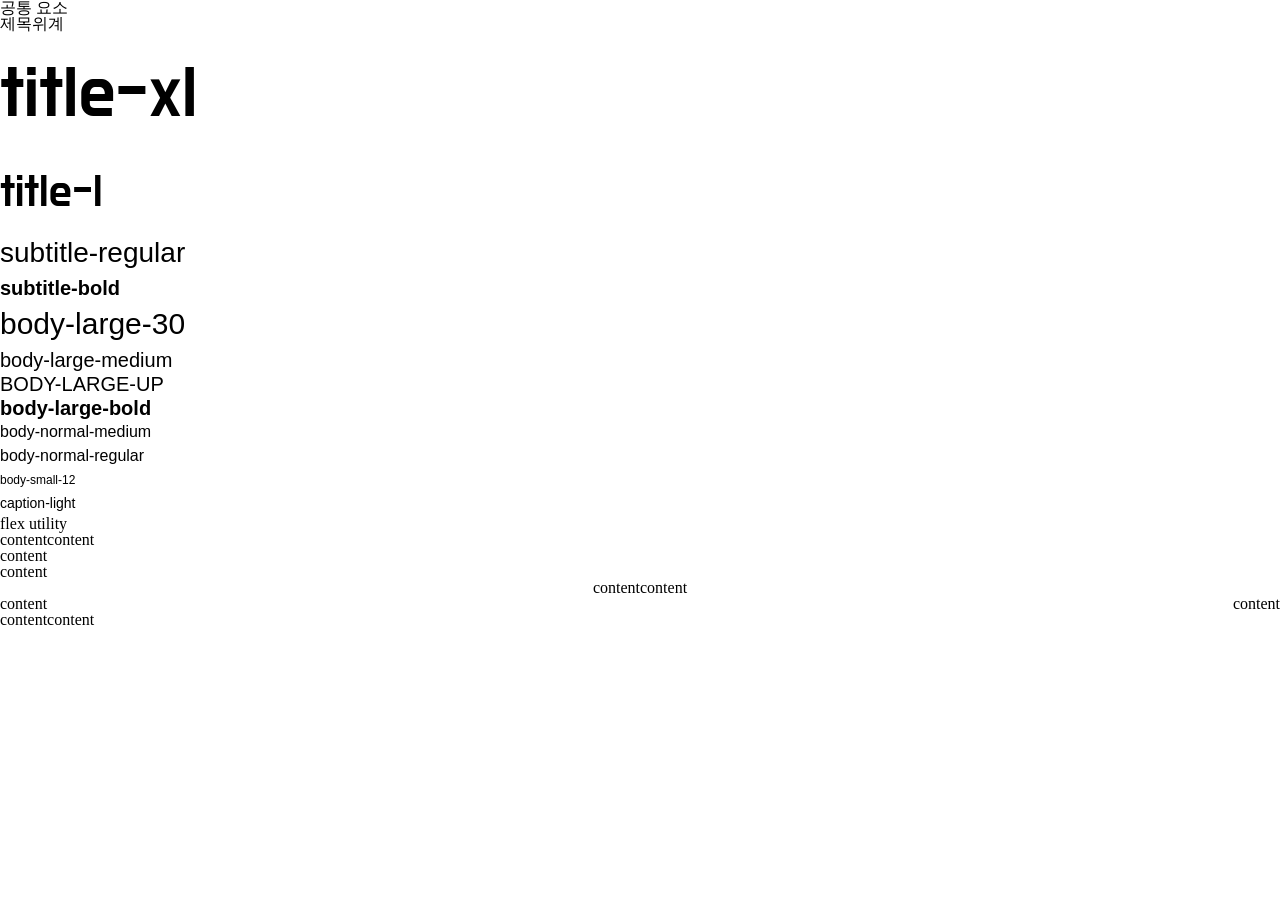
<file: common.html>
<!doctype html>
<html lang="en">
  <head>
    <meta charset="UTF-8" />
    <meta name="viewport" content="width=device-width, initial-scale=1.0" />
    <title>1차 프로젝트 8조</title>
    <link rel="preconnect" href="https://fonts.googleapis.com" />
    <link rel="preconnect" href="https://fonts.gstatic.com" crossorigin />
    <link
      href="https://fonts.googleapis.com/css2?family=Do+Hyeon&family=Google+Sans+Flex:opsz,wght@6..144,1..1000&display=swap"
      rel="stylesheet"
    />
    <link href="https://fonts.googleapis.com/icon?family=Material+Icons" rel="stylesheet" />
    <link rel="stylesheet" href="css/common.css" />
    <link rel="stylesheet" href="css/flex-utility.css" />
  </head>

  <body>
    <h1>공통 요소</h1>
    <h2>제목위계</h2>
    <!--제목 (Do Hyeon)-->
    <h1 class="title-xl">title-xl</h1>
    <h2 class="title-l">title-l</h2>

    <!--부제목 (Google Sans Flex)-->
    <h3 class="subtitle-regular">subtitle-regular</h3>
    <h3 class="subtitle-bold">subtitle-bold</h3>

    <!--본문 (Google Sans Flex)-->
    <p class="body-large-30">body-large-30</p>
    <p class="body-large-medium">body-large-medium</p>
    <p class="body-large-up">body-large-up</p>
    <p class="body-large-bold">body-large-bold</p>
    <p class="body-normal-medium">body-normal-medium</p>
    <p class="body-normal-regular">body-normal-regular</p>
    <p class="body-small-12">body-small-12</p>
    <p class="caption-light">caption-light</p>

    <!--flex utility-->
    <h3>flex utility</h3>
    <div class="d-flex">
      <div>content</div>
      <div>content</div>
    </div>
    <div class="d-flex flex-column">
      <div>content</div>
      <div>content</div>
    </div>
    <div class="d-flex justify-content-center">
      <div>content</div>
      <div>content</div>
    </div>
    <div class="d-flex justify-content-between">
      <div>content</div>
      <div>content</div>
    </div>
    <div class="d-flex align-items-center">
      <div>content</div>
      <div>content</div>
    </div>
  </body>
</html>
</file>
<file: css/index.css>
/* 컨텐츠1 - 이성희 */
/* 전체 배경 및 폰트 설정 (필요시 common.css로 이동) */
body {
  font-family: "Google Sans Flex", "Do Hyeon", sans-serif;
  color: #ffffff;
}

/* 1. 헤더 영역 */
.header {
  position: absolute; /* 배너 위에 띄우기 위해 절대 위치 사용 */
  top: 0;
  left: 0;
  width: 100%;
  padding: 30px 0;
  z-index: 100;
  /* 마우스 오버 시 배경색 변환 애니메이션 */
  transition: background-color 0.4s ease;
}
/* 헤더에 마우스를 올리면 배경색이 짙은 네이비로 변경 */
.header:hover {
  background-color: #232e3f;
}

/* --- 서브메뉴와 열을 맞추기 위해 gap과 너비 고정 --- */
.global-nav ul {
  display: flex;
  gap: 100px; /* 기존 100px에서 조금 줄임 */
}

.global-nav li {
  width: 180px; /* 서브메뉴와 위아래 중앙 정렬을 맞추기 위한 고정 너비 */
  text-align: center;
}

.global-nav a {
  color: #a1a1aa;
  font-size: 28px;
  font-weight: 500;
  text-decoration: none;
  transition: color 0.3s ease;
}

.global-nav a:hover {
  color: #ffffff;
}

/* =========================================
   2. 메가 메뉴 (슬라이드 다운) 스타일
========================================= */
.mega-menu {
  position: absolute;
  top: 100%; /* 헤더의 바로 아래에 위치 */
  left: 0;
  width: 100%;
  background-color: #232e3f;
  border-top: 2px solid rgba(255, 255, 255, 0.05); /* 은은한 구분선 */

  /* 숨김 처리 및 슬라이드 다운 애니메이션 준비 */
  max-height: 0;
  overflow: hidden;
  opacity: 0;
  visibility: hidden;
  transition: all 0.4s ease-in-out;
}

/* 헤더 영역에 마우스를 올리면 메가메뉴 펼쳐짐 */
.header:hover .mega-menu {
  max-height: 500px; /* 콘텐츠가 들어갈 충분한 높이 */
  opacity: 1;
  visibility: visible;
  padding: 40px 0 50px 0;
}

.mega-menu-container {
  max-width: 1200px;
  margin: 0 auto;
  padding: 0 20px;
  display: flex;
  justify-content: space-between;
}

/* --- 왼쪽 콘텐츠 (이미지 + 텍스트) --- */
.mega-left {
  width: 350px; /* 이미지 영역 너비 */
}

.mega-news-img {
  width: 100%;
  height: 180px;
  object-fit: cover;
  border-radius: 5px;
  margin-bottom: 24px;
}

.mega-left p {
  color: #3dd37b; /* 포인트 그린 색상 */
  font-size: 20px;
  line-height: 1.5;
  font-weight: 500;
  word-break: keep-all;
}

/* --- 오른쪽 콘텐츠 (서브 메뉴) --- */
.mega-right {
  display: flex;
  gap: 100px; /* 메인 메뉴(.global-nav ul)의 gap과 동일하게 설정 */
}

.sub-list {
  display: flex;
  flex-direction: column;
  gap: 50px;
  width: 180px; /* 메인 메뉴(.global-nav li)의 너비와 동일하게 설정 */
  align-items: center; /* 메인 메뉴 텍스트 기준 가운데 정렬 */
}

.sub-list a {
  color: #a1a1aa;
  font-size: 28px;
  text-decoration: none;
  transition: color 0.3s ease;
  white-space: nowrap;
}

.sub-list a:hover {
  color: #ffffff; /* 마우스 오버 시 흰색 강조 */
}

.header-container {
  max-width: 1200px; /* 최대 너비 1200px 제한 */
  margin: 0 auto;
  padding: 0 20px;
  display: flex;
  justify-content: space-between;
  align-items: center;
}

.logo img {
  height: 30px; /* 로고 이미지에 맞게 조절*/
}

.global-nav ul {
  display: flex;
  gap: 100px;
}

.global-nav a {
  color: #a1a1aa; /* 옅은 회색 */
  font-size: 28px;
  font-weight: 500;
  transition: color 0.3s ease;
}

.global-nav a:hover {
  color: #ffffff; /* 마우스 오버 시 흰색으로 강조 */
}

/* 2. 메인 배너 영역 */
.hero-banner {
  position: relative;
  display: flex;
  align-items: center;
  overflow: hidden;
  background-image: url("../images/Hero.png");
  background-size: cover;
  background-position: center;
  background-repeat: no-repeat;
}
.banner-container {
  position: relative;
  max-width: 1200px; /* 최대 너비 1200px 제한 */
  margin: 50px auto 0;
  padding: 0 20px;
  display: flex;
  justify-content: space-between;
  align-items: center;
  z-index: 10;
  width: 100%;
  margin-top: 50px;
}

/* --- 왼쪽 텍스트 콘텐츠 --- */
.banner-text-content {
  flex: 1;
  max-width: 663px;
}

.badge-text {
  color: #3dd37b; /* 이스트캠프 포인트 그린 컬러 */
  font-size: 20px;
  font-weight: 600;
  margin-bottom: 20px;
}

.title-xl {
  font-size: 72px;
  line-height: 125%;
  margin-bottom: 50px;
  word-break: keep-all; /* 단어 단위로 줄바꿈 */
}

.title-xl .highlight {
  color: #fe7102; /* 오렌지색 하이라이트 */
}

/* 특징 리스트 */
.feature-list {
  display: flex;
  gap: 34px;
  margin-bottom: 64px;
}

.feature-item {
  display: flex;
  align-items: center;
  gap: 6px;
}

.icon-box {
  width: 46px;
  height: 46px;
  border-radius: 50%;
  border: 1px solid #3dd37b; /* 초록색 테두리 */
  display: flex;
  align-items: center;
  justify-content: center;
  background-color: rgba(0, 199, 122, 0.05);
  flex-shrink: 0;
}

.icon-box img {
  width: 24px;
  height: 24px;
  object-fit: contain;
}

.desc-box {
  display: flex;
  flex-direction: column;
  gap: 4px;
}

.desc-title {
  font-size: 16px;
  color: #ffffff;
}

.desc-sub {
  font-size: 12px;
  color: #a1a1aa;
}

/* 지원하기 버튼 */
.cta-wrap {
  display: inline-block;
}

.btn-apply {
  display: inline-flex;
  align-items: center;
  padding: 13px 25px;
  border: 1px solid #3dd37b; /* 초록색 테두리 */
  border-radius: 15px;
  color: #ffffff;
  font-size: 20px;
  transition: all 0.3s ease;
  background-color: transparent;
  transition: all 0.3s ease;
}

.btn-apply:hover {
  background-color: rgba(0, 199, 122, 0.1); /* 마우스 오버 시 살짝 초록빛 배경 */
  transform: translateY(-0.5px); /* 위로 살짝 올라가는 애니메이션 */
}

.arrow-icon {
  margin-left: 21px;
  font-size: 24px;
}

.banner-image img {
  /* 이미지가 너무 클 경우를 대비해 최대 너비 제한 */
  max-height: 1920px;
  object-fit: contain;
}
/* =========================================
   과정 상세 정보 섹션 (프론트엔드)
========================================= */
.course-info-section {
  max-width: 1200px; /* 배너보다 조금 좁은 너비로 중앙 정렬 */
  margin: 80px auto;
  padding: 0;
}

/* 1. 상단: 썸네일 + 정보 박스 영역 */
.course-summary-wrap {
  display: flex;
  gap: 24px;
  margin-bottom: 24px;
}

/* 왼쪽 썸네일 이미지 */
.course-thumbnail {
  flex-shrink: 0;
  width: 280px; /* 이미지 너비 고정 */
}

.course-thumbnail img {
  width: 100%;
  height: 100%;
  object-fit: cover;
  border-radius: 15px; /* 모서리 둥글게 */
  display: block;
}

/* 오른쪽 정보 박스 */
.course-info-box {
  background-color: #232e3f; /* 짙은 네이비색 배경 */
  border-radius: 15px;
  padding-top: 10px;
  padding-bottom: 3px;
  padding-left: 60px;
  padding-right: 230px;
  display: flex;
  flex-direction: column;
  justify-content: center;
}

.course-title {
  font-size: 45px;
  color: #ffffff;
  opacity: 90%;
  margin-bottom: 24px;
}

.course-desc {
  font-size: 28px;
  color: #ffffff;
  opacity: 90%;
  margin-bottom: 24px;
}

/* 기술 스택 태그 (HTML, CSS 등) */
.tech-stack-list {
  display: flex;
  gap: 20px;
  margin-bottom: 24px;
}

.tech-stack-list .tag {
  background-color: #3dd37b; /* 이스트캠프 녹색 */
  color: #1b4137; /* 어두운 글씨색 */
  padding: 8px 18px;
  border-radius: 15px; /* 알약 형태 */
  font-size: 24px;
}

/* 오렌지색 지원하기 버튼 (상단 배너 버튼과 분리 적용) */
.course-info-box .btn-wrap {
  width: 100%;
}

.course-info-box .btn-apply {
  display: block;
  width: 50%;
  background-color: #fe7102; /* 오렌지색 */
  color: #ffffff;
  opacity: 90%;
  text-align: center;
  padding: 10px;
  border-radius: 15px; /* 약간 둥근 사각형 */
  font-size: 16px;
  border: none; /* 메인 배너의 테두리 속성 제거 */
  transition: background-color 0.3s ease;
}

.course-info-box .btn-apply:hover {
  background-color: #d96600; /* 마우스 오버 시 색상 어둡게 */
  transform: none; /* 메인 배너의 위로 뜨는 효과 제거 */
}

/* 2. 하단: 상세 정보 4구역 그리드 */
.course-details-grid {
  display: grid;
  grid-template-columns: repeat(4, 1fr); /* 4칸으로 균등 분할 */
  gap: 24px; /* 카드 사이 간격 */
}

.detail-card {
  background-color: #232e3f; /* 짙은 네이비색 배경 */
  border-radius: 15px;
  padding: 26px 0px;
  text-align: center;
  display: flex;
  flex-direction: column;
  gap: 12px;
}

.detail-label {
  opacity: 90%;
  font-size: 20px;
}
.detail-value {
  color: #ffffff;
  opacity: 90%;
  font-size: 20px;
}

/* 컨텐츠2 - 맹예진 */

section {
  padding: 72px 0;
}

.features-box {
  width: 1041px;
}
.slogan,
.section-jobstatus {
  color: black;
}
.section-features,
.section-compare {
  background: var(--light-grey);
}
.section-features {
  height: 192px;
}
.section-features h2 {
  margin-bottom: 48px;
}
.section-features ul li {
  background: var(--deep-green);
  border-radius: 10px;
  color: var(--white);
  width: 483px;
  padding: 12px 0;
  margin: 24px 0;
  text-align: center;
}

.section-company h2 {
  margin-bottom: 24px;
}
.section-company ul {
  margin: 48px 0;
}
.company-introduction li {
  width: 282px;
  background: var(--light-green);
  border-radius: 10px;
  padding: 18px 0;
}

/* 차별점 */

.section-compare {
  height: 600px;
}
.section-compare .orange {
  margin-bottom: 24px;
}
.section-compare .left {
  width: 458px;
}
.compare-box {
  width: 665px;
  margin-top: 48px;
}
.compare-target {
  background: #d9d9d9;
  width: 281px;
  height: 48px;
  border-radius: 20px 20px 0 0;
  margin-top: 48px;
}
.compare-est {
  background: var(--orange);
  color: var(--white);
  width: 384px;
  height: 96px;
  border-radius: 20px 20px 0 0;
}
.compare-list {
  width: 665px;
  margin-top: 24px;
  margin-left: 281px;
}
.compare-text {
  display: flex;
  align-items: center;
  gap: 98px;
}
.circle-icon {
  width: 48px;
  height: 48px;
  background: var(--orange);
  color: white;
  border-radius: 50%;
  display: flex;
  justify-content: center;
  align-items: center;
}

.section-jobstatus {
  overflow: hidden;
}
.section-jobstatus div:first-child > * {
  margin-bottom: 24px;
}
.company-status {
  padding: 70px 0;
  animation-name: movement;
  animation-duration: 15s;
  animation-delay: 1s;
  animation-iteration-count: infinite;
  animation-direction: normal;
  animation-timing-function: linear;
}

@keyframes movement {
  from {
    transform: translateX(0);
  }
  to {
    transform: translateX(-100%);
  }
}

.section-portfolio {
  background: var(--deep-green);
}
.section-portfolio > div {
  color: var(--white);
}
.section-portfolio h2 {
  margin-bottom: var(--base-unit);
}
.section-portfolio h3 {
  margin-top: calc(var(--base-unit) * 3);
  margin-bottom: calc(var(--base-unit) * 2);
}

.portfolio-img {
  position: relative;
  height: 456px;
}
.portfolio-img img {
  position: absolute;
  width: 100%;
  height: 100%;
  opacity: 0;
  transition: opacity 6s linear;
}
.portfolio-img img.active {
  opacity: 1;
}
/* 한 영역 안에서 이미지가 계속 바뀌는 효과는 순수 CSS로는 구현이 어려워 js 학습 후 진행 */

.section-instructors {
  background: var(--deep-green);
}
.section-instructors > div {
  color: var(--white);
}

.orange {
  color: var(--orange);
}
.alyac {
  color: var(--alyac-green);
}

/* 컨텐츠3 - 장진혁 */
.section-testimonial > div,
.section-instructors > div,
.section-lecture > div,
.section-curriculum > div {
  gap: calc(var(--base-unit) * 2);
}
.section-lecture,
.section-curriculum {
  padding: calc(var(--base-unit) * 3) 15px;
}

/* 수강 후기 부분 */
.testimonial-list {
  gap: var(--base-unit);
  transition: transform 0.5s ease-in-out;
  padding: 0;
  margin: 0;
  list-style: none;
}

.testimonial-wrapper {
  width: 1173px;
  overflow: hidden;
  margin: 0 auto;
}

.testimonial-list li {
  display: flex;
  flex-direction: column;
  align-items: center;
  justify-content: center;

  background: var(--light-grey);
  border: 1px solid var(--grey-green);
  border-radius: 10px;

  gap: calc(var(--base-unit) * 2);
  padding: calc(var(--base-unit) * 2) var(--base-unit);
  width: 375px;
  height: calc(var(--base-unit) * 22);

  text-align: center;
  flex-shrink: 0;
  box-sizing: border-box;
}

.testimonial-button {
  width: 45px;
  height: 45px;
  color: var(--grey-green);
  background: none;
  border: none;
  cursor: pointer;
}

/*강사진 부분  */
.section-instructors {
  background: var(--deep-green);
}

.instructors-card {
  width: 390px;
  height: 380px;
  gap: 10px;
}

.instructors-card p {
  display: -webkit-box;
  -webkit-line-clamp: 1;
  -webkit-box-orient: vertical;
  overflow: hidden;
  text-overflow: ellipsis;
}

.personal-history :nth-child(1) {
  font-family: var(--font-body);
  font-weight: 500; /* Medium */
  font-size: 20px;
  line-height: 1.2; /* 24/20 */
}
.personal-history :nth-child(2) {
  flex: 1px;
  font-family: var(--font-body);
  font-weight: 500;
  font-size: 16px;
  line-height: 1.5;
}

.instructors-text {
  width: 1200px;
  padding-left: 78px;
}

/* 수강 종류 부분 */
.card-text-box p {
  color: var(--background-grey);
}

.card-text-box {
  padding: var(--base-unit);
  gap: 8px;
}

.lecture-card {
  background: var(--white);
  border: 1px solid var(--grey-green);
  border-radius: 12px;

  overflow: hidden;
  box-sizing: border-box;
}

.lecture-grid {
  list-style: none;
  padding: 0;
  margin: 0;

  display: grid;
  grid-template-columns: repeat(3, 1fr);
  gap: 32px;
}

/* 커리큘럼 부분 */
.curriculum-list {
  list-style: none;
  padding: 0;
  margin: 0;
  gap: 16px;
  overflow: visible;
}
.curriculum-list li {
  width: 272px;
  position: relative;
  display: flex;
  flex-direction: column;
  gap: 8px;

  background: var(--white);
  border: 1px solid var(--grey-green);
  border-radius: 12px;
  box-shadow: 0 4px 6px var(--light-grey);

  padding: var(--base-unit) var(--base-unit) 52px var(--base-unit);
  box-sizing: border-box;
}

.curriculum-list li > p {
  color: var(--background-grey);
  padding: 0 4px 0 0;
}

.curriculum-list li > span.material-icons {
  position: absolute;
  right: -20px;
  top: 50%;
  transform: translateY(-50%);
}

.curriculum-overlay {
  background: var(--background-grey);
  border-radius: 9999px;
  padding: 4px 12px;
}
.curriculum-table {
  width: 1136px;
  padding: 40px 40px;
  gap: calc(var(--base-unit) * 2);
  box-sizing: border-box;
}

.curriculum-table-heading-text {
  gap: 16px;
}

.curriculum-table-heading-text p,
.curriculum-table-heading-text h3 {
  margin: 0;
}

.curriculum-table-heading-text p {
  white-space: nowrap;
}

.curriculum-table-heading {
  gap: 12px;
}
.curriculum-table-body {
  background: var(--white);
}

.content-left-overlay {
  color: var(--background-grey);
  width: calc(var(--base-unit) * 2);
  height: calc(var(--base-unit) * 2);
  flex-shrink: 0;
  border-radius: 50%;
  display: flex;
  flex-direction: column;
  justify-content: center;
  align-items: center;
}
.content-left-overlay p {
  width: calc(var(--base-unit) * 2);
  height: calc(var(--base-unit) * 2);
  text-align: center;
}

.table-body-content-left {
  width: calc(var(--base-unit) * 14);
  gap: 16px;
}

.table-body-content-left li.active {
  background-color: var(--grey-green);
  border: 2px solid var(--light-green);
  box-sizing: border-box;
  border-radius: 12px;
}

.table-body-content-left li.active .content-left-overlay {
  background: var(--light-green);
  color: var(--white);
}

.table-body-content-left li.active .content-left-text p:first-child {
  color: var(--white);
}

.table-body-content-left li.active .material-icons {
  color: var(--white);
}

.table-body-content-left li {
  display: flex;
  align-items: center;
  width: 100%;
  height: calc(var(--base-unit) * 5);
  gap: var(--base-unit);
  padding: var(--base-font);
  box-sizing: border-box;
  border: 2px solid var(--grey-green);
  border-radius: 12px;
}

.table-body-content-left li .material-icons {
  margin-left: auto;
}
.content-left-text {
  width: 200px;
}

.content-left-text p:last-child {
  padding-top: 4px;
}
.table-body-content-left li .content-left-text {
  flex-grow: 1;
}

.content-right-overlay {
  width: 120px;
  color: var(--white);
  background: var(--light-green);
  border-radius: 6px;
  padding: 4px 12px;
  box-sizing: border-box;
}
.table-body-content-right {
  gap: 32px;
  background: var(--white);
  border-radius: 12px;
  padding: calc(var(--base-unit) / 2);
  border: 1px solid var(--grey-green);
}

.table-body-content-right-top {
  gap: var(--base-font);
}
.table-body-content-right-bottom {
  gap: calc(var(--base-unit) / 2);
  padding-top: var(--base-unit);
  box-sizing: border-box;
}
.table-body-content-right-bottom-top {
  gap: calc(var(--base-font) * 0.5);
}

.table-body-content-right-bigicon {
  width: 40px;
  height: 40px;
  border-radius: 9999px;
  background: var(--light-green);
  display: flex;
  justify-content: center;
  align-items: center;
  color: var(--white);
}

.table-body-content-right-bottom-content-list > div {
  display: flex;
  flex-direction: column;
  gap: 12px;
  padding: var(--base-unit);
  box-sizing: border-box;
}

.table-body-content-right-bottom-content-list > div > p {
  padding-top: 4px;
}

.table-body-content-right-text {
  width: 170px;
}

.table-body-content-right-bottom-mid {
  gap: var(--base-font);
  padding-bottom: calc(var(--base-font) * 0.5);
}

.table-body-content-right-foot {
  padding: calc(var(--base-unit) * 2 / 3);
  background: var(--grey-green);
  border-radius: 12px;
}

.curriculum-bh32 {
  height: 32px;
}

.orange {
  color: var(--orange);
}

.light-green {
  color: var(--light-green);
}

.background-grey {
  color: var(--background-grey);
}

/* 컨텐츠4 - 주성문 */
/* Section Base */
.section-benefits .container {
  display: flex;
  flex-direction: column;
  align-items: center;
  gap: 48px; /* 피그마의 Gap과 동일 (요소 사이 간격) */
}

.section-benefits .container .section-title-area {
  text-align: center;
  color: #012b22;
}

/* Grid Layout */
.benefits-grid {
  display: grid;
  grid-template-columns: repeat(3, 1fr);
  grid-template-rows: 1fr 1fr 1fr;
  gap: 24px;
  width: 100%;
  list-style: none;
  padding: 0;
  margin: 0;
}

/* 개별 카드 기본 스타일 */
.benefit-card {
  background-color: #f8f9fa; /* 연한 회색 배경 */
  border-radius: 12px;
  padding: 32px;
  display: flex;
  flex-direction: column;
  position: relative;
  border: 1px solid #baccbf; /* grey-green 테두리 */
  height: 100%;
  box-sizing: border-box;
}

.benefit-card .material-icons {
  margin-bottom: 4px;
  font-size: 32px;
  margin-bottom: 16px;
  color: #111;
}

.benefit-card .benefit-title {
  margin: 0;
  color: #1b4137;
}

.benefit-card .benefit-desc {
  color: #232e3f;
  margin: 0;
  width: 100%;
}
/* 1번 카드: 가로로 긴 큰 카드 (교육비 0원) */
.benefit-card--large {
  grid-column: 1 / 3;
  grid-row: 1 / 3;
  background-image: url("../images/money.png"); /* 배경의 돈 아이콘 이미지 */
  background-repeat: no-repeat;
  background-position: right 0 bottom 0;
  background-size: 150px;
  padding: 40px;
  background-color: white;
  color: #545f72;
  align-items: flex-start;
}

.benefit-card--large .benefit-content {
  display: flex;
  flex-direction: column;
  gap: 16px;
  width: 100%;
}

.benefit-badge {
  display: inline-flex;
  align-items: center;
  justify-content: center;
  background-color: #c2ebdd;
  color: #284e43;
  padding: 4px 12px;
  border-radius: 9999px;
  width: fit-content;
}

.benefit-card--large .benefit-title {
  color: #012b22;
}

.benefit-card--large .benefit-desc {
  color: #545f72;
}

.benefit-card--large .price-info {
  margin-top: auto;
  display: flex;
  flex-direction: row;
  align-items: baseline;
  gap: 12px;
  padding-top: 24px;
}

.benefit-card--large .original-price {
  text-decoration: line-through;
  color: #baccbf;
  margin-right: 12px;
}

.benefit-card--large .discount-price {
  color: #ff6b00; /* 오렌지 포인트 */
}

/* 2번 카드: 세로로 긴 다크 카드 (훈련 장려금) */
.benefit-card--dark {
  grid-column: 3 / 4;
  grid-row: 1 / 3;
  display: flex;
  flex-direction: column;
  align-items: flex-start;
  background-color: #1d352f; /* 딥그린 배경 */
  color: #fff;
}

.benefit-card--dark .benefit-content {
  display: flex;
  flex-direction: column;
  gap: 8px;
  width: 100%;
}

.benefit-card--dark .benefit-content .material-icons {
  background-color: #fff;
  color: #000;
  width: 48px;
  height: 48px;
  display: flex;
  align-items: center;
  justify-content: center;
  border-radius: 8px;
  margin-bottom: 24px;
  font-size: 30px;
}

.benefit-card--dark .benefit-title {
  color: #ffffff;
}
.benefit-card--dark .benefit-desc {
  color: #baccbf;
}

.benefit-card--dark .highlight-text {
  margin-top: auto;
  color: #e9ff70; /* 형광 그린 포인트 */
}
/* 3. 학습장비 지원: 2행 1열 */
.benefits-grid li:nth-child(3) {
  grid-column: 1 / 2;
  grid-row: 3 / 4;
}

/* 4. 자부담금(그린): 2행 2열 */
.benefit-card--green {
  grid-column: 2 / 3;
  grid-row: 3 / 4;
  background-color: #98e4ba;
}

/* 5. 취업 지원 */
.benefits-grid li:nth-child(5) {
  grid-column: 3 / 4;
  grid-row: 3 / 4; /* 시안 캡처본 위치 기준 */
}

/* 하단 액션 버튼 영역 */
.benefits-action {
  text-align: center;
  display: flex;
  justify-content: center;
}

.btn-primary {
  display: inline-block;
  background-color: #ff6b00;
  color: #fff;
  padding: 16px 48px;
  border-radius: 40px;
  text-decoration: none;
  transition: background 0.3s ease;
}

.btn-primary:hover {
  background-color: #e66000;
}
/* benefits section css */
/* recruitment section css */
.section-recruitment .container {
  display: flex;
  flex-direction: column;
  align-items: center;
  gap: 48px;
}

.section-recruitment .container .section-title-area {
  text-align: center;
  color: #012b22;
}

.section-recruitment .section-subtitle {
  color: #3dd37b; /* light green */
  text-align: center;
}

/* 모집 보드 (좌측 메뉴 + 우측 컨텐츠) */
.recruitment-board {
  display: grid;
  grid-template-columns: 1fr 3fr;
  grid-template-rows: auto auto auto;

  border: 1px solid #e9ecef;
  border-radius: 16px;
  overflow: hidden; /* 배경색이 넘치지 않게 */
  background-color: #fff;
}

.recruitment-board .menu-item {
  grid-column: 1;
  background-color: #1d352f;
  padding: 40px 32px;

  display: flex;
  flex-direction: column;
  justify-content: center;
  gap: 8px;
}

.recruitment-board.menu-item:nth-child(1) {
  grid-row: 1;
}

.recruitment-board .menu-item:nth-child(2) {
  grid-row: 2;
}

.recruitment-board .menu-item:nth-child(3) {
  grid-row: 3;
}

.menu-title {
  color: #fff;
}
.menu-desc {
  color: #85ada0;
}

.content-header,
.recruitment-check-list,
.process-steps {
  grid-column: 2/4;
  padding: 32px;
  background: #fff;
}

/* 컨텐츠 상단 (뱃지, 날짜, D-day) */
.content-header {
  display: flex;
  align-items: center;
  justify-content: space-between; /* 양 끝 정렬 */
  padding-bottom: 32px;
}
.badge--gray {
  background-color: #e2e3e0;
  padding: 8px 16px;
  border-radius: 4px;
  font-family: var(--font-body);
  font-weight: 500;
  font-size: 16px;
  line-height: 1.5;
}

.date-range {
  display: flex;
  align-items: center;
  gap: 12px;
}

.d-day-text {
  color: #ff6b00; /* 오렌지색 강조 */
  font-family: var(--font-body);
  font-weight: 500;
  font-size: 16px;
  line-height: 1.5;
}

/* 체크리스트 */
.recruitment-check-list {
  display: flex;

  flex-direction: column;
  justify-content: center;
  align-items: flex-start;
  gap: 16px;
  list-style: none;
}

.check-item {
  display: flex;
  align-items: center;
  gap: 12px;
}

.icon-check {
  color: #2ecc71; /* 체크 아이콘 색상 */
}

.process-steps {
  display: flex;
  gap: 32px;
  list-style: none;
}

.step {
  position: relative;
  flex: 1;
  display: flex;
}

.step-box {
  width: 100%;

  display: flex;
  flex-direction: column;
  justify-content: center;
  align-items: center;

  gap: 4px;
  padding: 24px 12px;
  background-color: #f8f9fa;
  border-radius: 8px;
  text-align: center;
}

/* 최종 합격 박스 강조 */
.step--final .step-box {
  background-color: #2ecc71;
  color: #fff;
}

.arrow {
  position: absolute;
  width: 24px;

  right: -29px;
  top: 50%;
  transform: translateY(-50%); /* 자신의 높이를 기준으로 수직 중앙 정렬 */

  z-index: 1;

  color: #adb5bd;
  font-size: 24px;
}
/* //recruitment section css */
/* faq section css */
.section-faq .container {
  position: relative;
}

.section-faq .container .section-title-area {
  display: flex;
  justify-content: space-between;
  align-items: flex-end;
  margin-bottom: 40px;
}
/* FAQ 리스트 스타일 */
.faq-list {
  display: flex;
  flex-direction: column;
  gap: 16px;
}

.faq-item {
  border: 1px solid #e2e8f0;
  border-radius: 12px;
  overflow: hidden;
  background-color: #fff;
  transition: all 0.3s ease;
}

/* 질문 영역 (Trigger) */
.faq-trigger {
  width: 100%;
  display: flex;
  justify-content: space-between;
  align-items: center;
  padding: 24px 32px;
  background: none;
  border: none;
  cursor: pointer;
  text-align: left;
  outline: none;
}

.question-text {
  color: #1b4137;
  transition: color 0.3s;
}

.arrow-icon {
  color: #48bb78; /* light green */
  transition: transform 0.3s;
}

/* 답변 영역 */
.faq-answer {
  background-color: #fafafa; /* light gray */
  padding: 32px;
}

.answer-inner {
  color: #4a5568;
}

/* 리스트 및 상세 스타일 */
.answer-check-list {
  list-style: none;
  padding: 0;
  margin: 20px 0;
}

.answer-check-list li {
  margin-bottom: 15px;
}

.sub-bullet-list {
  list-style: none;
  padding-left: 10px;
  margin-top: 5px;
}

.notice-text {
  color: #718096;
  margin-top: 20px;
}

/* --- 활성화 상태 (Active) --- */
.faq-item--active {
  border-color: #48bb78; /* 활성 상태 테두리 강조 */
}

.faq-item--active .question-text {
  color: #2f855a; /* alyak green */
}

/* "더 많은 질문 보기" 버튼 */
.btn-text {
  position: absolute;
  top: 48px;
  right: 0; /* 우측 끝으로 밀착 */

  display: inline-flex;
  align-items: center;
  gap: 4px;
  color: #1b4137;
  text-decoration: none;
}
/* //faq section css */
/* quick-menu css */
/* 퀵메뉴 전체 컨테이너 */
.quick-menu {
  position: fixed;
  right: 20px;
  top: 50%;
  transform: translateY(-50%);
  width: 102px;
  background-color: rgba(61, 211, 123, 50%);
  border-radius: 15px;
  color: #ffffff;
  z-index: 1000;

  padding-top: 35px;
  padding-bottom: 20px;

  /* Flexbox 설정: 자식 요소들을 세로로 정렬 */
  display: flex;
  flex-direction: column;
  align-items: center;
  padding-bottom: 25px;
}

/* 상단 타이틀 (QUICK MENU) */
.menu-header {
  position: absolute;
  top: -25px;
  left: 50%;
  transform: translateX(-50%);
  background-color: rgba(254, 113, 2, 80%);
  width: 85%;
  height: 50px;
  text-align: center;
  border-radius: 10px;
  margin-bottom: 13px;
  padding: 5px 0;
}

/* 메뉴 리스트 (ul) */
.menu-list {
  width: 100%;
  list-style: none;
  padding: 0;
  margin: 0;

  /* 메뉴 항목들을 세로로 나열 */
  display: flex;
  flex-direction: column;
  align-items: center;
}

/* 메뉴 항목 사이의 구분선 */
.menu-list li {
  width: 100%;
  display: flex;
  flex-direction: column;
  align-items: center;
}

.menu-list li::after {
  content: "";
  width: 70%;
  border-bottom: 2px dashed #ffffff;
  margin: 5px 0;
}

/* 개별 메뉴 링크 버튼 */
aside .menu-item {
  width: 100%;
  padding: 15px 0;
  color: #ffffff;

  /* 아이콘과 텍스트를 세로로 정렬 */
  display: flex;
  flex-direction: column;
  align-items: center;
  gap: 8px; /* 아이콘과 텍스트 사이 간격 */
  transition: transform 0.2s;
}

aside .menu-item:hover {
  transform: scale(1.05);
}
aside .menu-info:hover {
  transform: scale(1.05);
}

/* 아이콘 공통 스타일 */
.icon {
  display: block;
  width: 35px;
  height: 35px;
  background-size: contain;
  background-position: center;
  background-repeat: no-repeat;
}

/* 개별 아이콘 경로 */
.icon-apply {
  background-image: url("../images/icon-apply.png");
}
.icon-lecture {
  background-image: url("../images/icon-lecture.png");
}
.icon-edu {
  background-image: url("../images/icon-edu.png");
}
.icon-benefit {
  background-image: url("../images/icon-benefit.png");
}
.icon-cs {
  background-image: url("../images/icon-cs.png");
}

/* 하단 정보 섹션 (전화번호 등) */
.menu-info {
  width: 100%;
  font-style: normal;
  text-align: center;
  margin-top: 10px;

  /* 내용물 세로 정렬 */
  display: flex;
  flex-direction: column;
  align-items: center;
}

.icon-phone {
  background-image: url("../images/icon-phone.png");
  width: 30px;
  height: 30px;
  margin-bottom: 5px;
}

.menu-info .label {
  font-size: 14px;
  margin: 5px 0;
}

.menu-info .phone-num {
  color: #ffffff;
  margin-bottom: 10px;
}

/* 컨텐츠5 - 최호찬 */
/* employment section css  */
.section-employment {
  width: 100%;
  height: auto;
  padding: calc(var(--base-unit) * 3) 0;
  background: var(--deep-green);
  display: flex;
  justify-content: center;
  text-align: center;
}
.section-employment .container {
  color: var(--white);
  position: relative;
}
.text-orange {
  color: var(--orange);
}
.section-employment h1:first-child {
  margin-bottom: var(--base-unit);
}
.section-employment h2:nth-of-type(2) {
  margin-bottom: 40px;
}
.box-employment {
  width: 1200px;
  height: 240px;
  background: var(--navy);
  padding: 60px;
  margin: calc(var(--base-unit) * 3) 0;
  box-sizing: border-box;
}
.q-employment,
.a-employment {
  justify-content: space-evenly;
}
.section-employment .container {
  position: relative;
}
.section-employment .est-name {
  width: 400px;
  height: 60px;
  background: var(--light-green);
  border-radius: 15px;
  position: absolute;
  left: 50%;
  transform: translateX(-50%);
  top: 235px;
}
/* navigation section css */
.section-navigation {
  width: 100%;
  height: auto;
  background: var(--background-grey);
}
.section-navigation .container {
  height: 48px;
  color: var(--white);
}
.section-navigation .container ul {
  gap: 50px;
}
.section-navigation .container a:hover {
  color: var(--light-green);
}

/* visual section css */
.section-visual {
  width: 100%;
  padding: calc(var(--base-unit) * 3) 0;
}
.section-visual .container {
  width: 1200px;
  margin: 0 auto;
  border: solid 1px var(--grey-green);
  border-radius: 16px;
  padding: calc(var(--base-unit) * 3) 10px;
}
.figure-visual {
  flex: 0 0 580px;
  margin: 0;
}
.figure-visual img {
  width: 100%;
  border-radius: 16px;
  box-shadow: 0 25px 50px rgba(0, 0, 0, 0.08);
}
.content-visual {
  flex: 0 1 500px;
}

.title-visual {
  margin-bottom: 24px;
  max-width: 9em;
}

.desc-visual {
  margin-right: 40px;
  margin-bottom: 40px;
  word-break: keep-all;
}
.visual-status {
  gap: 16px;
}
.visual-status-text {
  gap: 4px;
}

.avatar-group {
  display: flex;
  list-style: none;
  padding: 0;
  margin: 0;
}

.avatar-group li {
  width: 48px;
  height: 48px;
  border-radius: 50%;
  border: 3px solid #fff;
  margin-left: -16px;
}
.avatar-group li:first-child {
  margin-left: 0;
  background: #e2f0e8;
}
.avatar-group li:nth-child(2) {
  background: #cbe1d3;
}
.avatar-group li:nth-child(3) {
  background: #94b8a2;
}
.avatar-group li.visual-count {
  background: #1b4123;
  color: #fff;
}

.status-text strong {
  display: block;
}

/* footer style css */
footer {
  background-color: #e2e8f0;
  padding: var(--base-unit);
  color: var(--navy);
}

footer .container {
  max-width: 1200px;
  margin: 0 auto;
  padding: calc(var(--base-font) * 3);
  align-items: flex-end;
}
.footer-nav {
  display: flex;
  padding-bottom: var(--base-unit);
  gap: 30px;
}
.social-icons {
  gap: var(--base-font);
  margin-bottom: 32px;
  justify-content: flex-end;
}
.social-icons a {
  width: 40px;
  height: 40px;
  text-align: center;
  background-color: var(--mint-green);
  border-radius: 50%;
  display: flex;
  justify-content: center;
  align-items: center;
}
.social-icons img {
  width: 24px;
  height: auto;
  display: block;
}
/* 컨텐츠6 - 김태현 */

/* popup */
.popup {
  margin: auto !important; /* 전역 margin:0 속성을 무시하고 중앙 정렬 보장 */
  padding: 20px 40px;
  box-shadow: 0px 4px 20px rgba(0, 0, 0, 0.15);
  background: #fff;
  line-height: 3;
  z-index: 9999;
  border: 5px solid #3dd37b;
  border-radius: 8px;
}

.popup a {
  color: blue;
  border: none;
}
</file>
<file: css/flex-utility.css>
.d-flex {
  display: flex;
}

.flex-column {
  flex-direction: column;
}

.justify-content-center {
  justify-content: center;
}

.justify-content-between {
  justify-content: space-between;
}

.align-items-center {
  align-items: center;
}

.align-items-stretch {
  align-items: stretch;
}

.g-1 {
  gap: var(--base-unit);
}

.g-2 {
  gap: calc(var(--base-unit) * 2);
}

.g-harf {
  gap: calc(var(--base-unit) / 2);
}

.text-center {
  text-align: center;
}
.text-left {
  text-align: left;
}
</file>
<file: css/common.css>
@import url("normalize.css");
@import url("reset.css");

:root {
  /* 레이아웃 */
  --base-unit: 24px;
  --base-font: 16px;

  /* Color styles */
  --deep-green: rgba(27, 65, 55, 1);
  --light-green: rgba(61, 211, 123, 1);
  --navy: rgba(35, 46, 63, 1);
  --white: rgba(255, 255, 255, 1);
  --orange: rgba(254, 113, 2, 1);
  --black: rgba(0, 0, 0, 1);
  --grey-green: rgba(186, 204, 191, 1);
  --background-grey: rgba(105, 115, 122, 1);
  --alyac-green: rgba(5, 122, 9, 1);
  --light-grey: rgba(250, 250, 250, 1);
  --mint-green: rgba(194, 235, 221, 1);
  --alyac-green-05: rgba(61, 211, 123, 0.5);
  --stroke: rgba(186, 204, 191, 1);

  /* 타이포그래피 */
  --font-heading: "Do Hyeon", sans-serif;
  --font-body: "Google Sans Flex", sans-serif;
}

/* 2. 타이포그래피 스타일 */

/* 제목 (Do Hyeon) */
.title-xl {
  font-family: var(--font-heading);
  font-size: 72px;
  line-height: 1.73; /* 125/72 */
}

.title-l {
  font-family: var(--font-heading);
  font-size: 45px;
  line-height: 1.6; /* 72/45 */
}

/* 부제목 및 본문 (Google Sans Flex) */
.subtitle-regular {
  font-family: var(--font-body);
  font-weight: 400; /* Regular */
  font-size: 28px;
  line-height: 1.71; /* 48/28 */
}

.subtitle-bold {
  font-family: var(--font-body);
  font-weight: 700; /* Bold */
  font-size: 20px;
  line-height: 1.2; /* 24/20 */
}

.body-large-30 {
  font-family: var(--font-body);
  font-weight: 500; /* Medium */
  font-size: 30px;
  line-height: 1.6; /* 24/30 (피그마 수치 그대로 반영) */
}

.body-large-medium,
.body-large-up {
  font-family: var(--font-body);
  font-weight: 500; /* Medium */
  font-size: 20px;
  line-height: 1.2; /* 24/20 */
}

.body-large-up {
  text-transform: uppercase;
}

.body-large-bold {
  font-family: var(--font-body);
  font-weight: 700; /* Bold */
  font-size: 20px;
  line-height: 1.2;
}

.body-normal-medium {
  flex: 1;
  font-family: var(--font-body);
  font-weight: 500;
  font-size: 16px;
  line-height: 1.5; /* 24/16 */
}

.body-normal-regular {
  font-family: var(--font-body);
  font-weight: 400;
  font-size: 16px;
  line-height: 1.5;
}

.body-small-12 {
  font-family: var(--font-body);
  font-size: 12px;
  line-height: 2; /* 24/12 */
}

.caption-light {
  font-family: var(--font-body);
  font-weight: 300; /* Light */
  font-size: 14px;
  line-height: 1.71; /* 24/14 */
}

/* 레이아웃 */

.container {
  width: 1200px;
  margin: 0 auto;
  color: var(--black);
}

.section {
  padding: calc(var(--base-unit) * 3) 0;
}

.hidden {
  width: 1px;
  height: 1px;
  position: absolute;
  overflow: hidden;
  clip-path: inset(50%);
}

/* 링크 버튼 */

/* 콘텐츠1 - 이성희 */
/* 콘텐츠2 - 멩예진 */
/* 콘텐츠3 - 장진혁 */
/* 콘텐츠4 - 주성문 */
/* 콘텐츠5 - 최호찬 */
/* 콘텐츠6 - 김태현 */
</file>
